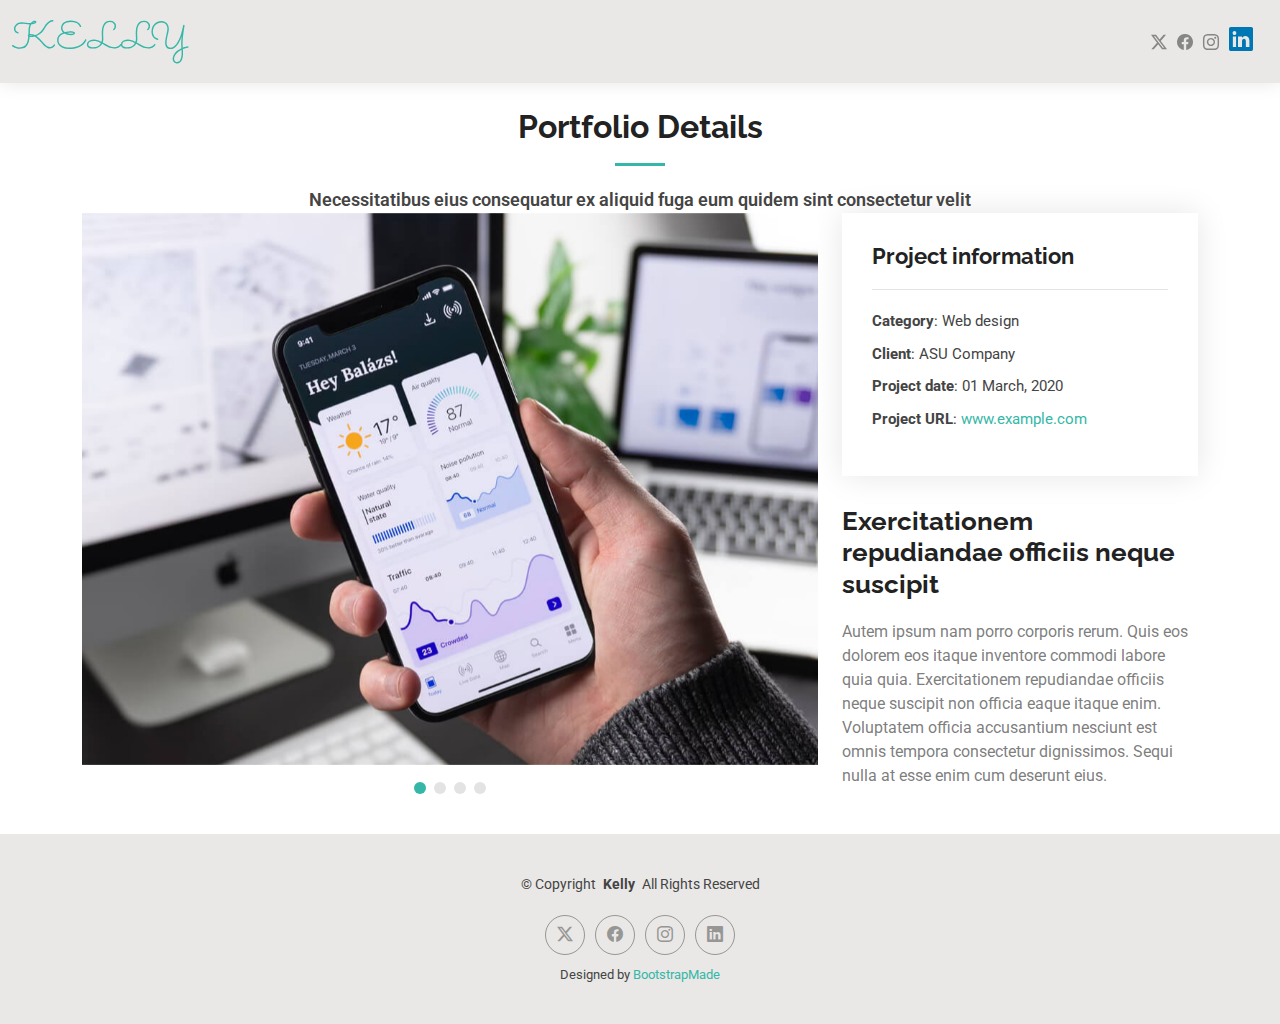
<file: portfolio-details.html>
<!DOCTYPE html>
<html lang="en">

<head>
  <meta charset="utf-8">
  <meta content="width=device-width, initial-scale=1.0" name="viewport">
  <title>Portfolio Details - Kelly Bootstrap Template</title>
  <meta name="description" content="">
  <meta name="keywords" content="">

  <!-- Favicons -->
  <link href="assets/img/favicon.png" rel="icon">
  <link href="assets/img/apple-touch-icon.png" rel="apple-touch-icon">

  <!-- Fonts -->
  <link href="https://fonts.googleapis.com" rel="preconnect">
  <link href="https://fonts.gstatic.com" rel="preconnect" crossorigin>
  <link href="https://fonts.googleapis.com/css2?family=Roboto:ital,wght@0,100;0,300;0,400;0,500;0,700;0,900;1,100;1,300;1,400;1,500;1,700;1,900&family=Poppins:ital,wght@0,100;0,200;0,300;0,400;0,500;0,600;0,700;0,800;0,900;1,100;1,200;1,300;1,400;1,500;1,600;1,700;1,800;1,900&family=Raleway:ital,wght@0,100;0,200;0,300;0,400;0,500;0,600;0,700;0,800;0,900;1,100;1,200;1,300;1,400;1,500;1,600;1,700;1,800;1,900&display=swap" rel="stylesheet">

  <!-- Vendor CSS Files -->
  <link href="assets/vendor/bootstrap/css/bootstrap.min.css" rel="stylesheet">
  <link href="assets/vendor/bootstrap-icons/bootstrap-icons.css" rel="stylesheet">
  <link href="assets/vendor/aos/aos.css" rel="stylesheet">
  <link href="assets/vendor/swiper/swiper-bundle.min.css" rel="stylesheet">
  <link href="assets/vendor/glightbox/css/glightbox.min.css" rel="stylesheet">

  <!-- Main CSS File -->
  <link href="assets/css/main.css" rel="stylesheet">

  <!-- =======================================================
  * Template Name: Kelly
  * Template URL: https://bootstrapmade.com/kelly-free-bootstrap-cv-resume-html-template/
  * Updated: Aug 07 2024 with Bootstrap v5.3.3
  * Author: BootstrapMade.com
  * License: https://bootstrapmade.com/license/
  ======================================================== -->
</head>

<body class="portfolio-details-page">

  <header id="header" class="header d-flex align-items-center light-background sticky-top">
    <div class="container-fluid position-relative d-flex align-items-center justify-content-between">

      <a href="index.html" class="logo d-flex align-items-center me-auto me-xl-0">
        <!-- Uncomment the line below if you also wish to use an image logo -->
        <!-- <img src="assets/img/logo.png" alt=""> -->
        <h1 class="sitename">Kelly</h1>
      </a>

      <nav id="navmenu" class="navmenu">
        <ul>
          <li><a href="index.html">Home</a></li>
          <li><a href="about.html">About</a></li>
          <li><a href="resume.html">Resume</a></li>
          <li><a href="services.html">Services</a></li>
          <li><a href="portfolio.html">Portfolio</a></li>
          <li class="dropdown"><a href="#"><span>Dropdown</span> <i class="bi bi-chevron-down toggle-dropdown"></i></a>
            <ul>
              <li><a href="#">Dropdown 1</a></li>
              <li class="dropdown"><a href="#"><span>Deep Dropdown</span> <i class="bi bi-chevron-down toggle-dropdown"></i></a>
                <ul>
                  <li><a href="#">Deep Dropdown 1</a></li>
                  <li><a href="#">Deep Dropdown 2</a></li>
                  <li><a href="#">Deep Dropdown 3</a></li>
                  <li><a href="#">Deep Dropdown 4</a></li>
                  <li><a href="#">Deep Dropdown 5</a></li>
                </ul>
              </li>
              <li><a href="#">Dropdown 2</a></li>
              <li><a href="#">Dropdown 3</a></li>
              <li><a href="#">Dropdown 4</a></li>
            </ul>
          </li>
          <li><a href="contact.html">Contact</a></li>
        </ul>
        <i class="mobile-nav-toggle d-xl-none bi bi-list"></i>
      </nav>

      <div class="header-social-links">
        <a href="#" class="twitter"><i class="bi bi-twitter-x"></i></a>
        <a href="#" class="facebook"><i class="bi bi-facebook"></i></a>
        <a href="#" class="instagram"><i class="bi bi-instagram"></i></a>
        <a href="#" class="linkedin"><i class="bi bi-linkedin"></i></a>
      </div>

    </div>
  </header>

  <main class="main">

    <!-- Portfolio Details Section -->
    <section id="portfolio-details" class="portfolio-details section">

      <!-- Section Title -->
      <div class="container section-title" data-aos="fade-up">
        <h2>Portfolio Details</h2>
        <p>Necessitatibus eius consequatur ex aliquid fuga eum quidem sint consectetur velit</p>
      </div><!-- End Section Title -->

      <div class="container" data-aos="fade-up" data-aos-delay="100">

        <div class="row gy-4">

          <div class="col-lg-8">
            <div class="portfolio-details-slider swiper init-swiper">

              <script type="application/json" class="swiper-config">
                {
                  "loop": true,
                  "speed": 600,
                  "autoplay": {
                    "delay": 5000
                  },
                  "slidesPerView": "auto",
                  "pagination": {
                    "el": ".swiper-pagination",
                    "type": "bullets",
                    "clickable": true
                  }
                }
              </script>

              <div class="swiper-wrapper align-items-center">

                <div class="swiper-slide">
                  <img src="assets/img/portfolio/app-1.jpg" alt="">
                </div>

                <div class="swiper-slide">
                  <img src="assets/img/portfolio/product-1.jpg" alt="">
                </div>

                <div class="swiper-slide">
                  <img src="assets/img/portfolio/branding-1.jpg" alt="">
                </div>

                <div class="swiper-slide">
                  <img src="assets/img/portfolio/books-1.jpg" alt="">
                </div>

              </div>
              <div class="swiper-pagination"></div>
            </div>
          </div>

          <div class="col-lg-4">
            <div class="portfolio-info" data-aos="fade-up" data-aos-delay="200">
              <h3>Project information</h3>
              <ul>
                <li><strong>Category</strong>: Web design</li>
                <li><strong>Client</strong>: ASU Company</li>
                <li><strong>Project date</strong>: 01 March, 2020</li>
                <li><strong>Project URL</strong>: <a href="#">www.example.com</a></li>
              </ul>
            </div>
            <div class="portfolio-description" data-aos="fade-up" data-aos-delay="300">
              <h2>Exercitationem repudiandae officiis neque suscipit</h2>
              <p>
                Autem ipsum nam porro corporis rerum. Quis eos dolorem eos itaque inventore commodi labore quia quia. Exercitationem repudiandae officiis neque suscipit non officia eaque itaque enim. Voluptatem officia accusantium nesciunt est omnis tempora consectetur dignissimos. Sequi nulla at esse enim cum deserunt eius.
              </p>
            </div>
          </div>

        </div>

      </div>

    </section><!-- /Portfolio Details Section -->

  </main>

  <footer id="footer" class="footer light-background">

    <div class="container">
      <div class="copyright text-center ">
        <p>© <span>Copyright</span> <strong class="px-1 sitename">Kelly</strong> <span>All Rights Reserved<br></span></p>
      </div>
      <div class="social-links d-flex justify-content-center">
        <a href=""><i class="bi bi-twitter-x"></i></a>
        <a href=""><i class="bi bi-facebook"></i></a>
        <a href=""><i class="bi bi-instagram"></i></a>
        <a href=""><i class="bi bi-linkedin"></i></a>
      </div>
      <div class="credits">
        <!-- All the links in the footer should remain intact. -->
        <!-- You can delete the links only if you've purchased the pro version. -->
        <!-- Licensing information: https://bootstrapmade.com/license/ -->
        <!-- Purchase the pro version with working PHP/AJAX contact form: [buy-url] -->
        Designed by <a href="https://bootstrapmade.com/">BootstrapMade</a>
      </div>
    </div>

  </footer>

  <!-- Scroll Top -->
  <a href="#" id="scroll-top" class="scroll-top d-flex align-items-center justify-content-center"><i class="bi bi-arrow-up-short"></i></a>

  <!-- Preloader -->
  <div id="preloader"></div>

  <!-- Vendor JS Files -->
  <script src="assets/vendor/bootstrap/js/bootstrap.bundle.min.js"></script>
  <script src="assets/vendor/php-email-form/validate.js"></script>
  <script src="assets/vendor/aos/aos.js"></script>
  <script src="assets/vendor/waypoints/noframework.waypoints.js"></script>
  <script src="assets/vendor/purecounter/purecounter_vanilla.js"></script>
  <script src="assets/vendor/swiper/swiper-bundle.min.js"></script>
  <script src="assets/vendor/glightbox/js/glightbox.min.js"></script>
  <script src="assets/vendor/imagesloaded/imagesloaded.pkgd.min.js"></script>
  <script src="assets/vendor/isotope-layout/isotope.pkgd.min.js"></script>

  <!-- Main JS File -->
  <script src="assets/js/main.js"></script>

</body>

</html>
</file>
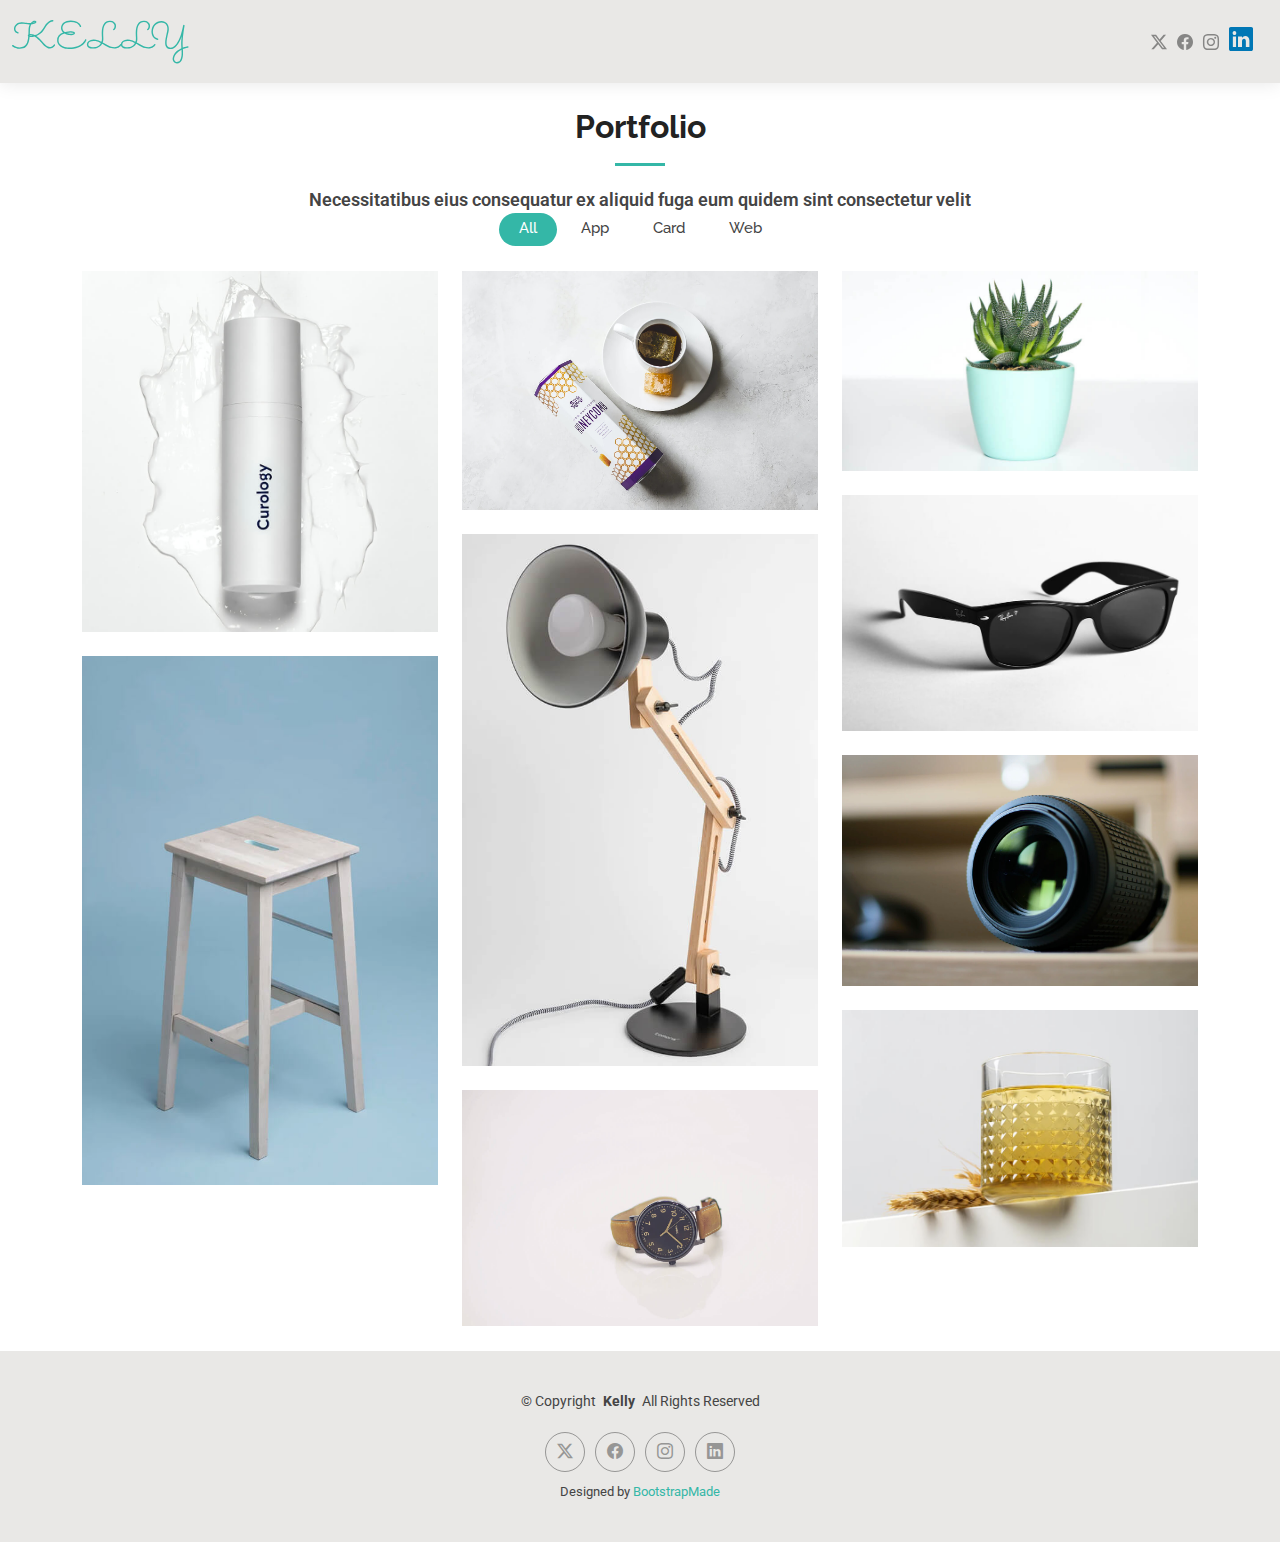
<file: portfolio.html>
<!DOCTYPE html>
<html lang="en">

<head>
  <meta charset="utf-8">
  <meta content="width=device-width, initial-scale=1.0" name="viewport">
  <title>Portfolio - Kelly Bootstrap Template</title>
  <meta name="description" content="">
  <meta name="keywords" content="">

  <!-- Favicons -->
  <link href="assets/img/favicon.png" rel="icon">
  <link href="assets/img/apple-touch-icon.png" rel="apple-touch-icon">

  <!-- Fonts -->
  <link href="https://fonts.googleapis.com" rel="preconnect">
  <link href="https://fonts.gstatic.com" rel="preconnect" crossorigin>
  <link href="https://fonts.googleapis.com/css2?family=Roboto:ital,wght@0,100;0,300;0,400;0,500;0,700;0,900;1,100;1,300;1,400;1,500;1,700;1,900&family=Poppins:ital,wght@0,100;0,200;0,300;0,400;0,500;0,600;0,700;0,800;0,900;1,100;1,200;1,300;1,400;1,500;1,600;1,700;1,800;1,900&family=Raleway:ital,wght@0,100;0,200;0,300;0,400;0,500;0,600;0,700;0,800;0,900;1,100;1,200;1,300;1,400;1,500;1,600;1,700;1,800;1,900&display=swap" rel="stylesheet">

  <!-- Vendor CSS Files -->
  <link href="assets/vendor/bootstrap/css/bootstrap.min.css" rel="stylesheet">
  <link href="assets/vendor/bootstrap-icons/bootstrap-icons.css" rel="stylesheet">
  <link href="assets/vendor/aos/aos.css" rel="stylesheet">
  <link href="assets/vendor/swiper/swiper-bundle.min.css" rel="stylesheet">
  <link href="assets/vendor/glightbox/css/glightbox.min.css" rel="stylesheet">

  <!-- Main CSS File -->
  <link href="assets/css/main.css" rel="stylesheet">

  <!-- =======================================================
  * Template Name: Kelly
  * Template URL: https://bootstrapmade.com/kelly-free-bootstrap-cv-resume-html-template/
  * Updated: Aug 07 2024 with Bootstrap v5.3.3
  * Author: BootstrapMade.com
  * License: https://bootstrapmade.com/license/
  ======================================================== -->
</head>

<body class="portfolio-page">

  <header id="header" class="header d-flex align-items-center light-background sticky-top">
    <div class="container-fluid position-relative d-flex align-items-center justify-content-between">

      <a href="index.html" class="logo d-flex align-items-center me-auto me-xl-0">
        <!-- Uncomment the line below if you also wish to use an image logo -->
        <!-- <img src="assets/img/logo.png" alt=""> -->
        <h1 class="sitename">Kelly</h1>
      </a>

      <nav id="navmenu" class="navmenu">
        <ul>
          <li><a href="index.html">Home</a></li>
          <li><a href="about.html">About</a></li>
          <li><a href="resume.html">Resume</a></li>
          <li><a href="services.html">Services</a></li>
          <li><a href="portfolio.html" class="active">Portfolio</a></li>
          <li class="dropdown"><a href="#"><span>Dropdown</span> <i class="bi bi-chevron-down toggle-dropdown"></i></a>
            <ul>
              <li><a href="#">Dropdown 1</a></li>
              <li class="dropdown"><a href="#"><span>Deep Dropdown</span> <i class="bi bi-chevron-down toggle-dropdown"></i></a>
                <ul>
                  <li><a href="#">Deep Dropdown 1</a></li>
                  <li><a href="#">Deep Dropdown 2</a></li>
                  <li><a href="#">Deep Dropdown 3</a></li>
                  <li><a href="#">Deep Dropdown 4</a></li>
                  <li><a href="#">Deep Dropdown 5</a></li>
                </ul>
              </li>
              <li><a href="#">Dropdown 2</a></li>
              <li><a href="#">Dropdown 3</a></li>
              <li><a href="#">Dropdown 4</a></li>
            </ul>
          </li>
          <li><a href="contact.html">Contact</a></li>
        </ul>
        <i class="mobile-nav-toggle d-xl-none bi bi-list"></i>
      </nav>

      <div class="header-social-links">
        <a href="#" class="twitter"><i class="bi bi-twitter-x"></i></a>
        <a href="#" class="facebook"><i class="bi bi-facebook"></i></a>
        <a href="#" class="instagram"><i class="bi bi-instagram"></i></a>
        <a href="#" class="linkedin"><i class="bi bi-linkedin"></i></a>
      </div>

    </div>
  </header>

  <main class="main">

    <!-- Portfolio Section -->
    <section id="portfolio" class="portfolio section">

      <!-- Section Title -->
      <div class="container section-title" data-aos="fade-up">
        <h2>Portfolio</h2>
        <p>Necessitatibus eius consequatur ex aliquid fuga eum quidem sint consectetur velit</p>
      </div><!-- End Section Title -->

      <div class="container">

        <div class="isotope-layout" data-default-filter="*" data-layout="masonry" data-sort="original-order">

          <ul class="portfolio-filters isotope-filters" data-aos="fade-up" data-aos-delay="100">
            <li data-filter="*" class="filter-active">All</li>
            <li data-filter=".filter-app">App</li>
            <li data-filter=".filter-product">Card</li>
            <li data-filter=".filter-branding">Web</li>
          </ul><!-- End Portfolio Filters -->

          <div class="row gy-4 isotope-container" data-aos="fade-up" data-aos-delay="200">

            <div class="col-lg-4 col-md-6 portfolio-item isotope-item filter-app">
              <img src="assets/img/masonry-portfolio/masonry-portfolio-1.jpg" class="img-fluid" alt="">
              <div class="portfolio-info">
                <h4>App 1</h4>
                <p>Lorem ipsum, dolor sit</p>
                <a href="assets/img/masonry-portfolio/masonry-portfolio-1.jpg" title="App 1" data-gallery="portfolio-gallery-app" class="glightbox preview-link"><i class="bi bi-zoom-in"></i></a>
                <a href="portfolio-details.html" title="More Details" class="details-link"><i class="bi bi-link-45deg"></i></a>
              </div>
            </div><!-- End Portfolio Item -->

            <div class="col-lg-4 col-md-6 portfolio-item isotope-item filter-product">
              <img src="assets/img/masonry-portfolio/masonry-portfolio-2.jpg" class="img-fluid" alt="">
              <div class="portfolio-info">
                <h4>Product 1</h4>
                <p>Lorem ipsum, dolor sit</p>
                <a href="assets/img/masonry-portfolio/masonry-portfolio-2.jpg" title="Product 1" data-gallery="portfolio-gallery-product" class="glightbox preview-link"><i class="bi bi-zoom-in"></i></a>
                <a href="portfolio-details.html" title="More Details" class="details-link"><i class="bi bi-link-45deg"></i></a>
              </div>
            </div><!-- End Portfolio Item -->

            <div class="col-lg-4 col-md-6 portfolio-item isotope-item filter-branding">
              <img src="assets/img/masonry-portfolio/masonry-portfolio-3.jpg" class="img-fluid" alt="">
              <div class="portfolio-info">
                <h4>Branding 1</h4>
                <p>Lorem ipsum, dolor sit</p>
                <a href="assets/img/masonry-portfolio/masonry-portfolio-3.jpg" title="Branding 1" data-gallery="portfolio-gallery-branding" class="glightbox preview-link"><i class="bi bi-zoom-in"></i></a>
                <a href="portfolio-details.html" title="More Details" class="details-link"><i class="bi bi-link-45deg"></i></a>
              </div>
            </div><!-- End Portfolio Item -->

            <div class="col-lg-4 col-md-6 portfolio-item isotope-item filter-app">
              <img src="assets/img/masonry-portfolio/masonry-portfolio-4.jpg" class="img-fluid" alt="">
              <div class="portfolio-info">
                <h4>App 2</h4>
                <p>Lorem ipsum, dolor sit</p>
                <a href="assets/img/masonry-portfolio/masonry-portfolio-4.jpg" title="App 2" data-gallery="portfolio-gallery-app" class="glightbox preview-link"><i class="bi bi-zoom-in"></i></a>
                <a href="portfolio-details.html" title="More Details" class="details-link"><i class="bi bi-link-45deg"></i></a>
              </div>
            </div><!-- End Portfolio Item -->

            <div class="col-lg-4 col-md-6 portfolio-item isotope-item filter-product">
              <img src="assets/img/masonry-portfolio/masonry-portfolio-5.jpg" class="img-fluid" alt="">
              <div class="portfolio-info">
                <h4>Product 2</h4>
                <p>Lorem ipsum, dolor sit</p>
                <a href="assets/img/masonry-portfolio/masonry-portfolio-5.jpg" title="Product 2" data-gallery="portfolio-gallery-product" class="glightbox preview-link"><i class="bi bi-zoom-in"></i></a>
                <a href="portfolio-details.html" title="More Details" class="details-link"><i class="bi bi-link-45deg"></i></a>
              </div>
            </div><!-- End Portfolio Item -->

            <div class="col-lg-4 col-md-6 portfolio-item isotope-item filter-branding">
              <img src="assets/img/masonry-portfolio/masonry-portfolio-6.jpg" class="img-fluid" alt="">
              <div class="portfolio-info">
                <h4>Branding 2</h4>
                <p>Lorem ipsum, dolor sit</p>
                <a href="assets/img/masonry-portfolio/masonry-portfolio-6.jpg" title="Branding 2" data-gallery="portfolio-gallery-branding" class="glightbox preview-link"><i class="bi bi-zoom-in"></i></a>
                <a href="portfolio-details.html" title="More Details" class="details-link"><i class="bi bi-link-45deg"></i></a>
              </div>
            </div><!-- End Portfolio Item -->

            <div class="col-lg-4 col-md-6 portfolio-item isotope-item filter-app">
              <img src="assets/img/masonry-portfolio/masonry-portfolio-7.jpg" class="img-fluid" alt="">
              <div class="portfolio-info">
                <h4>App 3</h4>
                <p>Lorem ipsum, dolor sit</p>
                <a href="assets/img/masonry-portfolio/masonry-portfolio-7.jpg" title="App 3" data-gallery="portfolio-gallery-app" class="glightbox preview-link"><i class="bi bi-zoom-in"></i></a>
                <a href="portfolio-details.html" title="More Details" class="details-link"><i class="bi bi-link-45deg"></i></a>
              </div>
            </div><!-- End Portfolio Item -->

            <div class="col-lg-4 col-md-6 portfolio-item isotope-item filter-product">
              <img src="assets/img/masonry-portfolio/masonry-portfolio-8.jpg" class="img-fluid" alt="">
              <div class="portfolio-info">
                <h4>Product 3</h4>
                <p>Lorem ipsum, dolor sit</p>
                <a href="assets/img/masonry-portfolio/masonry-portfolio-8.jpg" title="Product 3" data-gallery="portfolio-gallery-product" class="glightbox preview-link"><i class="bi bi-zoom-in"></i></a>
                <a href="portfolio-details.html" title="More Details" class="details-link"><i class="bi bi-link-45deg"></i></a>
              </div>
            </div><!-- End Portfolio Item -->

            <div class="col-lg-4 col-md-6 portfolio-item isotope-item filter-branding">
              <img src="assets/img/masonry-portfolio/masonry-portfolio-9.jpg" class="img-fluid" alt="">
              <div class="portfolio-info">
                <h4>Branding 3</h4>
                <p>Lorem ipsum, dolor sit</p>
                <a href="assets/img/masonry-portfolio/masonry-portfolio-9.jpg" title="Branding 2" data-gallery="portfolio-gallery-branding" class="glightbox preview-link"><i class="bi bi-zoom-in"></i></a>
                <a href="portfolio-details.html" title="More Details" class="details-link"><i class="bi bi-link-45deg"></i></a>
              </div>
            </div><!-- End Portfolio Item -->

          </div><!-- End Portfolio Container -->

        </div>

      </div>

    </section><!-- /Portfolio Section -->

  </main>

  <footer id="footer" class="footer light-background">

    <div class="container">
      <div class="copyright text-center ">
        <p>© <span>Copyright</span> <strong class="px-1 sitename">Kelly</strong> <span>All Rights Reserved<br></span></p>
      </div>
      <div class="social-links d-flex justify-content-center">
        <a href=""><i class="bi bi-twitter-x"></i></a>
        <a href=""><i class="bi bi-facebook"></i></a>
        <a href=""><i class="bi bi-instagram"></i></a>
        <a href=""><i class="bi bi-linkedin"></i></a>
      </div>
      <div class="credits">
        <!-- All the links in the footer should remain intact. -->
        <!-- You can delete the links only if you've purchased the pro version. -->
        <!-- Licensing information: https://bootstrapmade.com/license/ -->
        <!-- Purchase the pro version with working PHP/AJAX contact form: [buy-url] -->
        Designed by <a href="https://bootstrapmade.com/">BootstrapMade</a>
      </div>
    </div>

  </footer>

  <!-- Scroll Top -->
  <a href="#" id="scroll-top" class="scroll-top d-flex align-items-center justify-content-center"><i class="bi bi-arrow-up-short"></i></a>

  <!-- Preloader -->
  <div id="preloader"></div>

  <!-- Vendor JS Files -->
  <script src="assets/vendor/bootstrap/js/bootstrap.bundle.min.js"></script>
  <script src="assets/vendor/php-email-form/validate.js"></script>
  <script src="assets/vendor/aos/aos.js"></script>
  <script src="assets/vendor/waypoints/noframework.waypoints.js"></script>
  <script src="assets/vendor/purecounter/purecounter_vanilla.js"></script>
  <script src="assets/vendor/swiper/swiper-bundle.min.js"></script>
  <script src="assets/vendor/glightbox/js/glightbox.min.js"></script>
  <script src="assets/vendor/imagesloaded/imagesloaded.pkgd.min.js"></script>
  <script src="assets/vendor/isotope-layout/isotope.pkgd.min.js"></script>

  <!-- Main JS File -->
  <script src="assets/js/main.js"></script>

</body>

</html>
</file>
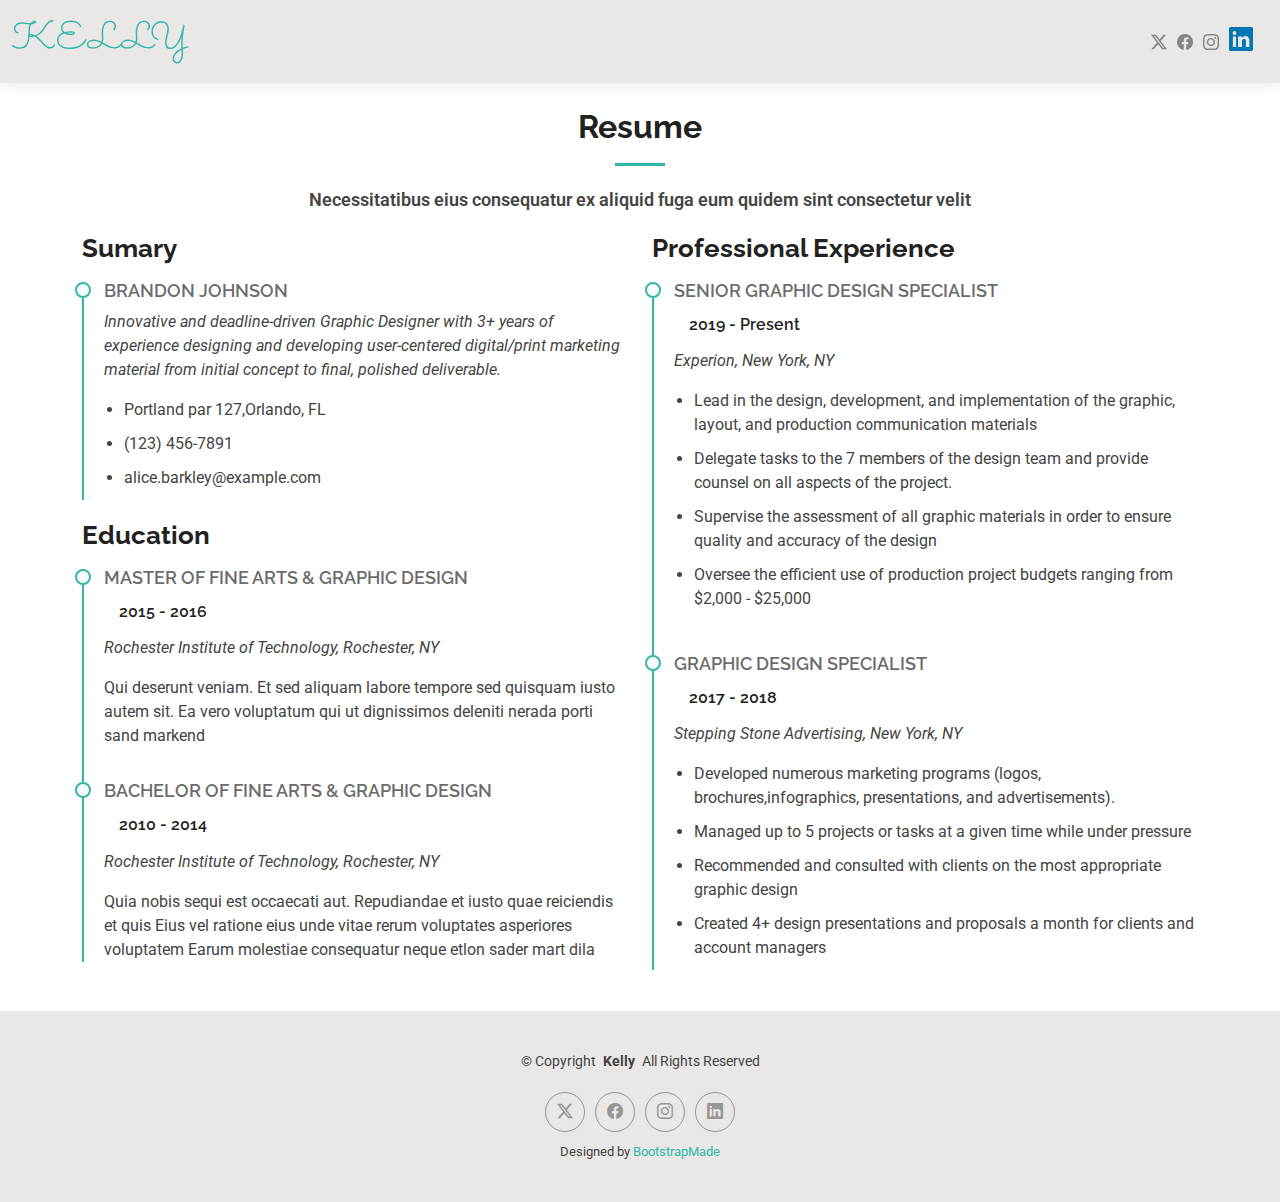
<file: resume.html>
<!DOCTYPE html>
<html lang="en">

<head>
  <meta charset="utf-8">
  <meta content="width=device-width, initial-scale=1.0" name="viewport">
  <title>Resume - Kelly Bootstrap Template</title>
  <meta name="description" content="">
  <meta name="keywords" content="">

  <!-- Favicons -->
  <link href="assets/img/favicon.png" rel="icon">
  <link href="assets/img/apple-touch-icon.png" rel="apple-touch-icon">

  <!-- Fonts -->
  <link href="https://fonts.googleapis.com" rel="preconnect">
  <link href="https://fonts.gstatic.com" rel="preconnect" crossorigin>
  <link href="https://fonts.googleapis.com/css2?family=Roboto:ital,wght@0,100;0,300;0,400;0,500;0,700;0,900;1,100;1,300;1,400;1,500;1,700;1,900&family=Poppins:ital,wght@0,100;0,200;0,300;0,400;0,500;0,600;0,700;0,800;0,900;1,100;1,200;1,300;1,400;1,500;1,600;1,700;1,800;1,900&family=Raleway:ital,wght@0,100;0,200;0,300;0,400;0,500;0,600;0,700;0,800;0,900;1,100;1,200;1,300;1,400;1,500;1,600;1,700;1,800;1,900&display=swap" rel="stylesheet">

  <!-- Vendor CSS Files -->
  <link href="assets/vendor/bootstrap/css/bootstrap.min.css" rel="stylesheet">
  <link href="assets/vendor/bootstrap-icons/bootstrap-icons.css" rel="stylesheet">
  <link href="assets/vendor/aos/aos.css" rel="stylesheet">
  <link href="assets/vendor/swiper/swiper-bundle.min.css" rel="stylesheet">
  <link href="assets/vendor/glightbox/css/glightbox.min.css" rel="stylesheet">

  <!-- Main CSS File -->
  <link href="assets/css/main.css" rel="stylesheet">

  <!-- =======================================================
  * Template Name: Kelly
  * Template URL: https://bootstrapmade.com/kelly-free-bootstrap-cv-resume-html-template/
  * Updated: Aug 07 2024 with Bootstrap v5.3.3
  * Author: BootstrapMade.com
  * License: https://bootstrapmade.com/license/
  ======================================================== -->
</head>

<body class="resume-page">

  <header id="header" class="header d-flex align-items-center light-background sticky-top">
    <div class="container-fluid position-relative d-flex align-items-center justify-content-between">

      <a href="index.html" class="logo d-flex align-items-center me-auto me-xl-0">
        <!-- Uncomment the line below if you also wish to use an image logo -->
        <!-- <img src="assets/img/logo.png" alt=""> -->
        <h1 class="sitename">Kelly</h1>
      </a>

      <nav id="navmenu" class="navmenu">
        <ul>
          <li><a href="index.html">Home</a></li>
          <li><a href="about.html">About</a></li>
          <li><a href="resume.html" class="active">Resume</a></li>
          <li><a href="services.html">Services</a></li>
          <li><a href="portfolio.html">Portfolio</a></li>
          <li class="dropdown"><a href="#"><span>Dropdown</span> <i class="bi bi-chevron-down toggle-dropdown"></i></a>
            <ul>
              <li><a href="#">Dropdown 1</a></li>
              <li class="dropdown"><a href="#"><span>Deep Dropdown</span> <i class="bi bi-chevron-down toggle-dropdown"></i></a>
                <ul>
                  <li><a href="#">Deep Dropdown 1</a></li>
                  <li><a href="#">Deep Dropdown 2</a></li>
                  <li><a href="#">Deep Dropdown 3</a></li>
                  <li><a href="#">Deep Dropdown 4</a></li>
                  <li><a href="#">Deep Dropdown 5</a></li>
                </ul>
              </li>
              <li><a href="#">Dropdown 2</a></li>
              <li><a href="#">Dropdown 3</a></li>
              <li><a href="#">Dropdown 4</a></li>
            </ul>
          </li>
          <li><a href="contact.html">Contact</a></li>
        </ul>
        <i class="mobile-nav-toggle d-xl-none bi bi-list"></i>
      </nav>

      <div class="header-social-links">
        <a href="#" class="twitter"><i class="bi bi-twitter-x"></i></a>
        <a href="#" class="facebook"><i class="bi bi-facebook"></i></a>
        <a href="#" class="instagram"><i class="bi bi-instagram"></i></a>
        <a href="#" class="linkedin"><i class="bi bi-linkedin"></i></a>
      </div>

    </div>
  </header>

  <main class="main">

    <!-- Resume Section -->
    <section id="resume" class="resume section">

      <!-- Section Title -->
      <div class="container section-title" data-aos="fade-up">
        <h2>Resume</h2>
        <p>Necessitatibus eius consequatur ex aliquid fuga eum quidem sint consectetur velit</p>
      </div><!-- End Section Title -->

      <div class="container">

        <div class="row">

          <div class="col-lg-6" data-aos="fade-up" data-aos-delay="100">
            <h3 class="resume-title">Sumary</h3>

            <div class="resume-item pb-0">
              <h4>Brandon Johnson</h4>
              <p><em>Innovative and deadline-driven Graphic Designer with 3+ years of experience designing and developing user-centered digital/print marketing material from initial concept to final, polished deliverable.</em></p>
              <ul>
                <li>Portland par 127,Orlando, FL</li>
                <li>(123) 456-7891</li>
                <li>alice.barkley@example.com</li>
              </ul>
            </div><!-- Edn Resume Item -->

            <h3 class="resume-title">Education</h3>
            <div class="resume-item">
              <h4>Master of Fine Arts &amp; Graphic Design</h4>
              <h5>2015 - 2016</h5>
              <p><em>Rochester Institute of Technology, Rochester, NY</em></p>
              <p>Qui deserunt veniam. Et sed aliquam labore tempore sed quisquam iusto autem sit. Ea vero voluptatum qui ut dignissimos deleniti nerada porti sand markend</p>
            </div><!-- Edn Resume Item -->

            <div class="resume-item">
              <h4>Bachelor of Fine Arts &amp; Graphic Design</h4>
              <h5>2010 - 2014</h5>
              <p><em>Rochester Institute of Technology, Rochester, NY</em></p>
              <p>Quia nobis sequi est occaecati aut. Repudiandae et iusto quae reiciendis et quis Eius vel ratione eius unde vitae rerum voluptates asperiores voluptatem Earum molestiae consequatur neque etlon sader mart dila</p>
            </div><!-- Edn Resume Item -->

          </div>

          <div class="col-lg-6" data-aos="fade-up" data-aos-delay="200">
            <h3 class="resume-title">Professional Experience</h3>
            <div class="resume-item">
              <h4>Senior graphic design specialist</h4>
              <h5>2019 - Present</h5>
              <p><em>Experion, New York, NY </em></p>
              <ul>
                <li>Lead in the design, development, and implementation of the graphic, layout, and production communication materials</li>
                <li>Delegate tasks to the 7 members of the design team and provide counsel on all aspects of the project. </li>
                <li>Supervise the assessment of all graphic materials in order to ensure quality and accuracy of the design</li>
                <li>Oversee the efficient use of production project budgets ranging from $2,000 - $25,000</li>
              </ul>
            </div><!-- Edn Resume Item -->

            <div class="resume-item">
              <h4>Graphic design specialist</h4>
              <h5>2017 - 2018</h5>
              <p><em>Stepping Stone Advertising, New York, NY</em></p>
              <ul>
                <li>Developed numerous marketing programs (logos, brochures,infographics, presentations, and advertisements).</li>
                <li>Managed up to 5 projects or tasks at a given time while under pressure</li>
                <li>Recommended and consulted with clients on the most appropriate graphic design</li>
                <li>Created 4+ design presentations and proposals a month for clients and account managers</li>
              </ul>
            </div><!-- Edn Resume Item -->

          </div>

        </div>

      </div>

    </section><!-- /Resume Section -->

  </main>

  <footer id="footer" class="footer light-background">

    <div class="container">
      <div class="copyright text-center ">
        <p>© <span>Copyright</span> <strong class="px-1 sitename">Kelly</strong> <span>All Rights Reserved<br></span></p>
      </div>
      <div class="social-links d-flex justify-content-center">
        <a href=""><i class="bi bi-twitter-x"></i></a>
        <a href=""><i class="bi bi-facebook"></i></a>
        <a href=""><i class="bi bi-instagram"></i></a>
        <a href=""><i class="bi bi-linkedin"></i></a>
      </div>
      <div class="credits">
        <!-- All the links in the footer should remain intact. -->
        <!-- You can delete the links only if you've purchased the pro version. -->
        <!-- Licensing information: https://bootstrapmade.com/license/ -->
        <!-- Purchase the pro version with working PHP/AJAX contact form: [buy-url] -->
        Designed by <a href="https://bootstrapmade.com/">BootstrapMade</a>
      </div>
    </div>

  </footer>

  <!-- Scroll Top -->
  <a href="#" id="scroll-top" class="scroll-top d-flex align-items-center justify-content-center"><i class="bi bi-arrow-up-short"></i></a>

  <!-- Preloader -->
  <div id="preloader"></div>

  <!-- Vendor JS Files -->
  <script src="assets/vendor/bootstrap/js/bootstrap.bundle.min.js"></script>
  <script src="assets/vendor/php-email-form/validate.js"></script>
  <script src="assets/vendor/aos/aos.js"></script>
  <script src="assets/vendor/waypoints/noframework.waypoints.js"></script>
  <script src="assets/vendor/purecounter/purecounter_vanilla.js"></script>
  <script src="assets/vendor/swiper/swiper-bundle.min.js"></script>
  <script src="assets/vendor/glightbox/js/glightbox.min.js"></script>
  <script src="assets/vendor/imagesloaded/imagesloaded.pkgd.min.js"></script>
  <script src="assets/vendor/isotope-layout/isotope.pkgd.min.js"></script>

  <!-- Main JS File -->
  <script src="assets/js/main.js"></script>

</body>

</html>
</file>
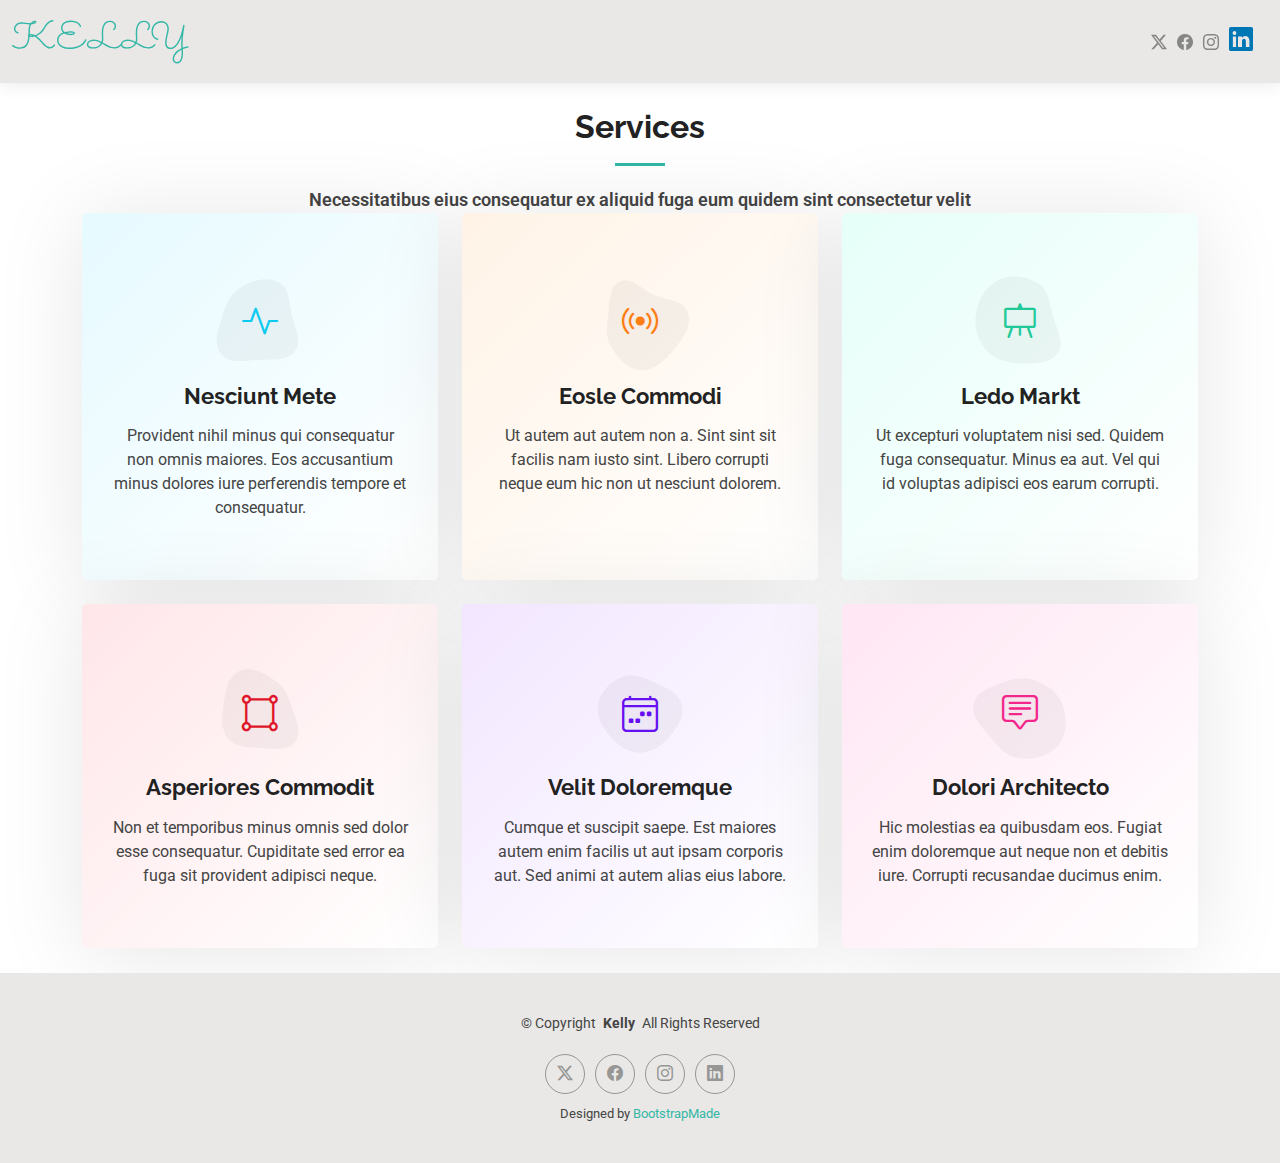
<file: services.html>
<!DOCTYPE html>
<html lang="en">

<head>
  <meta charset="utf-8">
  <meta content="width=device-width, initial-scale=1.0" name="viewport">
  <title>Services - Kelly Bootstrap Template</title>
  <meta name="description" content="">
  <meta name="keywords" content="">

  <!-- Favicons -->
  <link href="assets/img/favicon.png" rel="icon">
  <link href="assets/img/apple-touch-icon.png" rel="apple-touch-icon">

  <!-- Fonts -->
  <link href="https://fonts.googleapis.com" rel="preconnect">
  <link href="https://fonts.gstatic.com" rel="preconnect" crossorigin>
  <link href="https://fonts.googleapis.com/css2?family=Roboto:ital,wght@0,100;0,300;0,400;0,500;0,700;0,900;1,100;1,300;1,400;1,500;1,700;1,900&family=Poppins:ital,wght@0,100;0,200;0,300;0,400;0,500;0,600;0,700;0,800;0,900;1,100;1,200;1,300;1,400;1,500;1,600;1,700;1,800;1,900&family=Raleway:ital,wght@0,100;0,200;0,300;0,400;0,500;0,600;0,700;0,800;0,900;1,100;1,200;1,300;1,400;1,500;1,600;1,700;1,800;1,900&display=swap" rel="stylesheet">

  <!-- Vendor CSS Files -->
  <link href="assets/vendor/bootstrap/css/bootstrap.min.css" rel="stylesheet">
  <link href="assets/vendor/bootstrap-icons/bootstrap-icons.css" rel="stylesheet">
  <link href="assets/vendor/aos/aos.css" rel="stylesheet">
  <link href="assets/vendor/swiper/swiper-bundle.min.css" rel="stylesheet">
  <link href="assets/vendor/glightbox/css/glightbox.min.css" rel="stylesheet">

  <!-- Main CSS File -->
  <link href="assets/css/main.css" rel="stylesheet">

  <!-- =======================================================
  * Template Name: Kelly
  * Template URL: https://bootstrapmade.com/kelly-free-bootstrap-cv-resume-html-template/
  * Updated: Aug 07 2024 with Bootstrap v5.3.3
  * Author: BootstrapMade.com
  * License: https://bootstrapmade.com/license/
  ======================================================== -->
</head>

<body class="services-page">

  <header id="header" class="header d-flex align-items-center light-background sticky-top">
    <div class="container-fluid position-relative d-flex align-items-center justify-content-between">

      <a href="index.html" class="logo d-flex align-items-center me-auto me-xl-0">
        <!-- Uncomment the line below if you also wish to use an image logo -->
        <!-- <img src="assets/img/logo.png" alt=""> -->
        <h1 class="sitename">Kelly</h1>
      </a>

      <nav id="navmenu" class="navmenu">
        <ul>
          <li><a href="index.html">Home</a></li>
          <li><a href="about.html">About</a></li>
          <li><a href="resume.html">Resume</a></li>
          <li><a href="services.html" class="active">Services</a></li>
          <li><a href="portfolio.html">Portfolio</a></li>
          <li class="dropdown"><a href="#"><span>Dropdown</span> <i class="bi bi-chevron-down toggle-dropdown"></i></a>
            <ul>
              <li><a href="#">Dropdown 1</a></li>
              <li class="dropdown"><a href="#"><span>Deep Dropdown</span> <i class="bi bi-chevron-down toggle-dropdown"></i></a>
                <ul>
                  <li><a href="#">Deep Dropdown 1</a></li>
                  <li><a href="#">Deep Dropdown 2</a></li>
                  <li><a href="#">Deep Dropdown 3</a></li>
                  <li><a href="#">Deep Dropdown 4</a></li>
                  <li><a href="#">Deep Dropdown 5</a></li>
                </ul>
              </li>
              <li><a href="#">Dropdown 2</a></li>
              <li><a href="#">Dropdown 3</a></li>
              <li><a href="#">Dropdown 4</a></li>
            </ul>
          </li>
          <li><a href="contact.html">Contact</a></li>
        </ul>
        <i class="mobile-nav-toggle d-xl-none bi bi-list"></i>
      </nav>

      <div class="header-social-links">
        <a href="#" class="twitter"><i class="bi bi-twitter-x"></i></a>
        <a href="#" class="facebook"><i class="bi bi-facebook"></i></a>
        <a href="#" class="instagram"><i class="bi bi-instagram"></i></a>
        <a href="#" class="linkedin"><i class="bi bi-linkedin"></i></a>
      </div>

    </div>
  </header>

  <main class="main">

    <!-- Services Section -->
    <section id="services" class="services section">

      <!-- Section Title -->
      <div class="container section-title" data-aos="fade-up">
        <h2>Services</h2>
        <p>Necessitatibus eius consequatur ex aliquid fuga eum quidem sint consectetur velit</p>
      </div><!-- End Section Title -->

      <div class="container">

        <div class="row gy-4">

          <div class="col-lg-4 col-md-6" data-aos="fade-up" data-aos-delay="100">
            <div class="service-item item-cyan position-relative">
              <div class="icon">
                <svg width="100" height="100" viewBox="0 0 600 600" xmlns="http://www.w3.org/2000/svg">
                  <path stroke="none" stroke-width="0" fill="#f5f5f5" d="M300,521.0016835830174C376.1290562159157,517.8887921683347,466.0731472004068,529.7835943286574,510.70327084640275,468.03025145048787C554.3714126377745,407.6079735673963,508.03601936045806,328.9844924480964,491.2728898941984,256.3432110539036C474.5976632858925,184.082847569629,479.9380746630129,96.60480741107993,416.23090153303,58.64404602377083C348.86323505073057,18.502131276798302,261.93793281208167,40.57373210992963,193.5410806939664,78.93577620505333C130.42746243093433,114.334589627462,98.30271207620316,179.96522072025542,76.75703585869454,249.04625023123273C51.97151888228291,328.5150500222984,13.704378332031375,421.85034740162234,66.52175969318436,486.19268352777647C119.04800174914682,550.1803526380478,217.28368757567262,524.383925680826,300,521.0016835830174"></path>
                </svg>
                <i class="bi bi-activity"></i>
              </div>
              <a href="#" class="stretched-link">
                <h3>Nesciunt Mete</h3>
              </a>
              <p>Provident nihil minus qui consequatur non omnis maiores. Eos accusantium minus dolores iure perferendis tempore et consequatur.</p>
            </div>
          </div><!-- End Service Item -->

          <div class="col-lg-4 col-md-6" data-aos="fade-up" data-aos-delay="200">
            <div class="service-item item-orange position-relative">
              <div class="icon">
                <svg width="100" height="100" viewBox="0 0 600 600" xmlns="http://www.w3.org/2000/svg">
                  <path stroke="none" stroke-width="0" fill="#f5f5f5" d="M300,582.0697525312426C382.5290701553225,586.8405444964366,449.9789794690241,525.3245884688669,502.5850820975895,461.55621195738473C556.606425686781,396.0723002908107,615.8543463187945,314.28637112970534,586.6730223649479,234.56875336149918C558.9533121215079,158.8439757836574,454.9685369536778,164.00468322053177,381.49747125262974,130.76875717737553C312.15926192815925,99.40240125094834,248.97055460311594,18.661163978235184,179.8680185752513,50.54337015887873C110.5421016452524,82.52863877960104,119.82277516462835,180.83849132639028,109.12597500060166,256.43424936330496C100.08760227029461,320.3096726198365,92.17705696193138,384.0621239912766,124.79988738764834,439.7174275375508C164.83382741302287,508.01625554203684,220.96474134820875,577.5009287672846,300,582.0697525312426"></path>
                </svg>
                <i class="bi bi-broadcast"></i>
              </div>
              <a href="#" class="stretched-link">
                <h3>Eosle Commodi</h3>
              </a>
              <p>Ut autem aut autem non a. Sint sint sit facilis nam iusto sint. Libero corrupti neque eum hic non ut nesciunt dolorem.</p>
            </div>
          </div><!-- End Service Item -->

          <div class="col-lg-4 col-md-6" data-aos="fade-up" data-aos-delay="300">
            <div class="service-item item-teal position-relative">
              <div class="icon">
                <svg width="100" height="100" viewBox="0 0 600 600" xmlns="http://www.w3.org/2000/svg">
                  <path stroke="none" stroke-width="0" fill="#f5f5f5" d="M300,541.5067337569781C382.14930387511276,545.0595476570109,479.8736841581634,548.3450877840088,526.4010558755058,480.5488172755941C571.5218469581645,414.80211281144784,517.5187510058486,332.0715597781072,496.52539010469104,255.14436215662573C477.37192572678356,184.95920475031193,473.57363656557914,105.61284051026155,413.0603344069578,65.22779650032875C343.27470386102294,18.654635553484475,251.2091493199835,5.337323636656869,175.0934190732945,40.62881213300186C97.87086631185822,76.43348514350839,51.98124368387456,156.15599469081315,36.44837278890362,239.84606092416172C21.716077023791087,319.22268207091537,43.775223500013084,401.1760424656574,96.891909868211,461.97329694683043C147.22146801428983,519.5804099606455,223.5754009179313,538.201503339737,300,541.5067337569781"></path>
                </svg>
                <i class="bi bi-easel"></i>
              </div>
              <a href="#" class="stretched-link">
                <h3>Ledo Markt</h3>
              </a>
              <p>Ut excepturi voluptatem nisi sed. Quidem fuga consequatur. Minus ea aut. Vel qui id voluptas adipisci eos earum corrupti.</p>
            </div>
          </div><!-- End Service Item -->

          <div class="col-lg-4 col-md-6" data-aos="fade-up" data-aos-delay="400">
            <div class="service-item item-red position-relative">
              <div class="icon">
                <svg width="100" height="100" viewBox="0 0 600 600" xmlns="http://www.w3.org/2000/svg">
                  <path stroke="none" stroke-width="0" fill="#f5f5f5" d="M300,503.46388370962813C374.79870501325706,506.71871716319447,464.8034551963731,527.1746412648533,510.4981551193396,467.86667711651364C555.9287308511215,408.9015244558933,512.6030010748507,327.5744911775523,490.211057578863,256.5855673507754C471.097692560561,195.9906835881958,447.69079081568157,138.11976852964426,395.19560036434837,102.3242989838813C329.3053358748298,57.3949838291264,248.02791733380457,8.279543830951368,175.87071277845988,42.242879143198664C103.41431057327972,76.34704239035025,93.79494320519305,170.9812938413882,81.28167332365135,250.07896920659033C70.17666984294237,320.27484674793965,64.84698225790005,396.69656628748305,111.28512138212992,450.4950937839243C156.20124167950087,502.5303643271138,231.32542653798444,500.4755392045468,300,503.46388370962813"></path>
                </svg>
                <i class="bi bi-bounding-box-circles"></i>
              </div>
              <a href="#" class="stretched-link">
                <h3>Asperiores Commodit</h3>
              </a>
              <p>Non et temporibus minus omnis sed dolor esse consequatur. Cupiditate sed error ea fuga sit provident adipisci neque.</p>
              <a href="#" class="stretched-link"></a>
            </div>
          </div><!-- End Service Item -->

          <div class="col-lg-4 col-md-6" data-aos="fade-up" data-aos-delay="500">
            <div class="service-item item-indigo position-relative">
              <div class="icon">
                <svg width="100" height="100" viewBox="0 0 600 600" xmlns="http://www.w3.org/2000/svg">
                  <path stroke="none" stroke-width="0" fill="#f5f5f5" d="M300,532.3542879108572C369.38199826031484,532.3153073249985,429.10787420159085,491.63046689027357,474.5244479745417,439.17860296908856C522.8885846962883,383.3225815378663,569.1668002868075,314.3205725914397,550.7432151929288,242.7694973846089C532.6665558377875,172.5657663291529,456.2379748765914,142.6223662098291,390.3689995646985,112.34683881706744C326.66090330228417,83.06452184765237,258.84405631176094,53.51806209861945,193.32584062364296,78.48882559362697C121.61183558270385,105.82097193414197,62.805066853699245,167.19869350419734,48.57481801355237,242.6138429142374C34.843463184063346,315.3850353017275,76.69343916112496,383.4422959591041,125.22947124332185,439.3748458443577C170.7312796277747,491.8107796887764,230.57421082200815,532.3932930995766,300,532.3542879108572"></path>
                </svg>
                <i class="bi bi-calendar4-week icon"></i>
              </div>
              <a href="#" class="stretched-link">
                <h3>Velit Doloremque</h3>
              </a>
              <p>Cumque et suscipit saepe. Est maiores autem enim facilis ut aut ipsam corporis aut. Sed animi at autem alias eius labore.</p>
              <a href="#" class="stretched-link"></a>
            </div>
          </div><!-- End Service Item -->

          <div class="col-lg-4 col-md-6" data-aos="fade-up" data-aos-delay="600">
            <div class="service-item item-pink position-relative">
              <div class="icon">
                <svg width="100" height="100" viewBox="0 0 600 600" xmlns="http://www.w3.org/2000/svg">
                  <path stroke="none" stroke-width="0" fill="#f5f5f5" d="M300,566.797414625762C385.7384707136149,576.1784315230908,478.7894351017131,552.8928747891023,531.9192734346935,484.94944893311C584.6109503024035,417.5663521118492,582.489472248146,322.67544863468447,553.9536738515405,242.03673114598146C529.1557734026468,171.96086150256528,465.24506316201064,127.66468636344209,395.9583748389544,100.7403814666027C334.2173773831606,76.7482773500951,269.4350130405921,84.62216499799875,207.1952322260088,107.2889140133804C132.92018162631612,134.33871894543012,41.79353780512637,160.00259165414826,22.644507872594943,236.69541883565114C3.319112789854554,314.0945973066697,72.72355303640163,379.243833228382,124.04198916343866,440.3218312028393C172.9286146004772,498.5055451809895,224.45579914871206,558.5317968840102,300,566.797414625762"></path>
                </svg>
                <i class="bi bi-chat-square-text"></i>
              </div>
              <a href="#" class="stretched-link">
                <h3>Dolori Architecto</h3>
              </a>
              <p>Hic molestias ea quibusdam eos. Fugiat enim doloremque aut neque non et debitis iure. Corrupti recusandae ducimus enim.</p>
              <a href="#" class="stretched-link"></a>
            </div>
          </div><!-- End Service Item -->

        </div>

      </div>

    </section><!-- /Services Section -->

  </main>

  <footer id="footer" class="footer light-background">

    <div class="container">
      <div class="copyright text-center ">
        <p>© <span>Copyright</span> <strong class="px-1 sitename">Kelly</strong> <span>All Rights Reserved<br></span></p>
      </div>
      <div class="social-links d-flex justify-content-center">
        <a href=""><i class="bi bi-twitter-x"></i></a>
        <a href=""><i class="bi bi-facebook"></i></a>
        <a href=""><i class="bi bi-instagram"></i></a>
        <a href=""><i class="bi bi-linkedin"></i></a>
      </div>
      <div class="credits">
        <!-- All the links in the footer should remain intact. -->
        <!-- You can delete the links only if you've purchased the pro version. -->
        <!-- Licensing information: https://bootstrapmade.com/license/ -->
        <!-- Purchase the pro version with working PHP/AJAX contact form: [buy-url] -->
        Designed by <a href="https://bootstrapmade.com/">BootstrapMade</a>
      </div>
    </div>

  </footer>

  <!-- Scroll Top -->
  <a href="#" id="scroll-top" class="scroll-top d-flex align-items-center justify-content-center"><i class="bi bi-arrow-up-short"></i></a>

  <!-- Preloader -->
  <div id="preloader"></div>

  <!-- Vendor JS Files -->
  <script src="assets/vendor/bootstrap/js/bootstrap.bundle.min.js"></script>
  <script src="assets/vendor/php-email-form/validate.js"></script>
  <script src="assets/vendor/aos/aos.js"></script>
  <script src="assets/vendor/waypoints/noframework.waypoints.js"></script>
  <script src="assets/vendor/purecounter/purecounter_vanilla.js"></script>
  <script src="assets/vendor/swiper/swiper-bundle.min.js"></script>
  <script src="assets/vendor/glightbox/js/glightbox.min.js"></script>
  <script src="assets/vendor/imagesloaded/imagesloaded.pkgd.min.js"></script>
  <script src="assets/vendor/isotope-layout/isotope.pkgd.min.js"></script>

  <!-- Main JS File -->
  <script src="assets/js/main.js"></script>

</body>

</html>
</file>
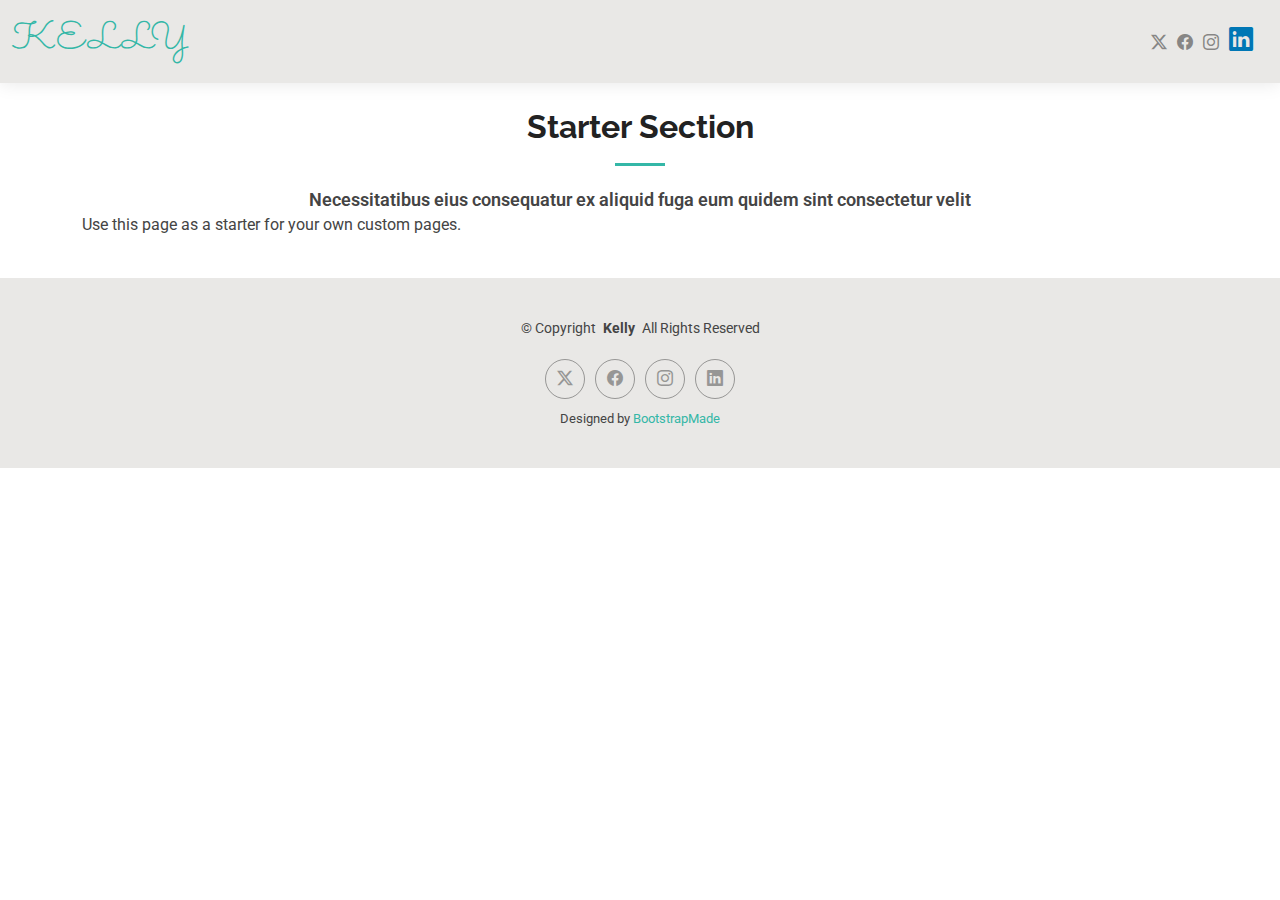
<file: starter-page.html>
<!DOCTYPE html>
<html lang="en">

<head>
  <meta charset="utf-8">
  <meta content="width=device-width, initial-scale=1.0" name="viewport">
  <title>Starter Page - Kelly Bootstrap Template</title>
  <meta name="description" content="">
  <meta name="keywords" content="">

  <!-- Favicons -->
  <link href="assets/img/favicon.png" rel="icon">
  <link href="assets/img/apple-touch-icon.png" rel="apple-touch-icon">

  <!-- Fonts -->
  <link href="https://fonts.googleapis.com" rel="preconnect">
  <link href="https://fonts.gstatic.com" rel="preconnect" crossorigin>
  <link href="https://fonts.googleapis.com/css2?family=Roboto:ital,wght@0,100;0,300;0,400;0,500;0,700;0,900;1,100;1,300;1,400;1,500;1,700;1,900&family=Poppins:ital,wght@0,100;0,200;0,300;0,400;0,500;0,600;0,700;0,800;0,900;1,100;1,200;1,300;1,400;1,500;1,600;1,700;1,800;1,900&family=Raleway:ital,wght@0,100;0,200;0,300;0,400;0,500;0,600;0,700;0,800;0,900;1,100;1,200;1,300;1,400;1,500;1,600;1,700;1,800;1,900&display=swap" rel="stylesheet">

  <!-- Vendor CSS Files -->
  <link href="assets/vendor/bootstrap/css/bootstrap.min.css" rel="stylesheet">
  <link href="assets/vendor/bootstrap-icons/bootstrap-icons.css" rel="stylesheet">
  <link href="assets/vendor/aos/aos.css" rel="stylesheet">
  <link href="assets/vendor/swiper/swiper-bundle.min.css" rel="stylesheet">
  <link href="assets/vendor/glightbox/css/glightbox.min.css" rel="stylesheet">

  <!-- Main CSS File -->
  <link href="assets/css/main.css" rel="stylesheet">

  <!-- =======================================================
  * Template Name: Kelly
  * Template URL: https://bootstrapmade.com/kelly-free-bootstrap-cv-resume-html-template/
  * Updated: Aug 07 2024 with Bootstrap v5.3.3
  * Author: BootstrapMade.com
  * License: https://bootstrapmade.com/license/
  ======================================================== -->
</head>

<body class="starter-page-page">

  <header id="header" class="header d-flex align-items-center light-background sticky-top">
    <div class="container-fluid position-relative d-flex align-items-center justify-content-between">

      <a href="index.html" class="logo d-flex align-items-center me-auto me-xl-0">
        <!-- Uncomment the line below if you also wish to use an image logo -->
        <!-- <img src="assets/img/logo.png" alt=""> -->
        <h1 class="sitename">Kelly</h1>
      </a>

      <nav id="navmenu" class="navmenu">
        <ul>
          <li><a href="index.html">Home</a></li>
          <li><a href="about.html">About</a></li>
          <li><a href="resume.html">Resume</a></li>
          <li><a href="services.html">Services</a></li>
          <li><a href="portfolio.html">Portfolio</a></li>
          <li class="dropdown"><a href="#"><span>Dropdown</span> <i class="bi bi-chevron-down toggle-dropdown"></i></a>
            <ul>
              <li><a href="#">Dropdown 1</a></li>
              <li class="dropdown"><a href="#"><span>Deep Dropdown</span> <i class="bi bi-chevron-down toggle-dropdown"></i></a>
                <ul>
                  <li><a href="#">Deep Dropdown 1</a></li>
                  <li><a href="#">Deep Dropdown 2</a></li>
                  <li><a href="#">Deep Dropdown 3</a></li>
                  <li><a href="#">Deep Dropdown 4</a></li>
                  <li><a href="#">Deep Dropdown 5</a></li>
                </ul>
              </li>
              <li><a href="#">Dropdown 2</a></li>
              <li><a href="#">Dropdown 3</a></li>
              <li><a href="#">Dropdown 4</a></li>
            </ul>
          </li>
          <li><a href="contact.html">Contact</a></li>
        </ul>
        <i class="mobile-nav-toggle d-xl-none bi bi-list"></i>
      </nav>

      <div class="header-social-links">
        <a href="#" class="twitter"><i class="bi bi-twitter-x"></i></a>
        <a href="#" class="facebook"><i class="bi bi-facebook"></i></a>
        <a href="#" class="instagram"><i class="bi bi-instagram"></i></a>
        <a href="#" class="linkedin"><i class="bi bi-linkedin"></i></a>
      </div>

    </div>
  </header>

  <main class="main">

    <!-- Starter Section Section -->
    <section id="starter-section" class="starter-section section">

      <!-- Section Title -->
      <div class="container section-title" data-aos="fade-up">
        <h2>Starter Section</h2>
        <p>Necessitatibus eius consequatur ex aliquid fuga eum quidem sint consectetur velit</p>
      </div><!-- End Section Title -->

      <div class="container" data-aos="fade-up">
        <p>Use this page as a starter for your own custom pages.</p>
      </div>

    </section><!-- /Starter Section Section -->

  </main>

  <footer id="footer" class="footer light-background">

    <div class="container">
      <div class="copyright text-center ">
        <p>© <span>Copyright</span> <strong class="px-1 sitename">Kelly</strong> <span>All Rights Reserved<br></span></p>
      </div>
      <div class="social-links d-flex justify-content-center">
        <a href=""><i class="bi bi-twitter-x"></i></a>
        <a href=""><i class="bi bi-facebook"></i></a>
        <a href=""><i class="bi bi-instagram"></i></a>
        <a href=""><i class="bi bi-linkedin"></i></a>
      </div>
      <div class="credits">
        <!-- All the links in the footer should remain intact. -->
        <!-- You can delete the links only if you've purchased the pro version. -->
        <!-- Licensing information: https://bootstrapmade.com/license/ -->
        <!-- Purchase the pro version with working PHP/AJAX contact form: [buy-url] -->
        Designed by <a href="https://bootstrapmade.com/">BootstrapMade</a>
      </div>
    </div>

  </footer>

  <!-- Scroll Top -->
  <a href="#" id="scroll-top" class="scroll-top d-flex align-items-center justify-content-center"><i class="bi bi-arrow-up-short"></i></a>

  <!-- Preloader -->
  <div id="preloader"></div>

  <!-- Vendor JS Files -->
  <script src="assets/vendor/bootstrap/js/bootstrap.bundle.min.js"></script>
  <script src="assets/vendor/php-email-form/validate.js"></script>
  <script src="assets/vendor/aos/aos.js"></script>
  <script src="assets/vendor/waypoints/noframework.waypoints.js"></script>
  <script src="assets/vendor/purecounter/purecounter_vanilla.js"></script>
  <script src="assets/vendor/swiper/swiper-bundle.min.js"></script>
  <script src="assets/vendor/glightbox/js/glightbox.min.js"></script>
  <script src="assets/vendor/imagesloaded/imagesloaded.pkgd.min.js"></script>
  <script src="assets/vendor/isotope-layout/isotope.pkgd.min.js"></script>

  <!-- Main JS File -->
  <script src="assets/js/main.js"></script>

</body>

</html>
</file>
<file: assets/css/main.css>
@import url('https://fonts.googleapis.com/css2?family=Cedarville+Cursive&family=Sacramento&display=swap');
/* Fonts */
:root {
  --default-font: "Roboto", system-ui, -apple-system, "Segoe UI", Roboto, "Helvetica Neue", Arial, "Noto Sans", "Liberation Sans", sans-serif, "Apple Color Emoji", "Segoe UI Emoji", "Segoe UI Symbol", "Noto Color Emoji";
  --heading-font: "Raleway", sans-serif;
  --nav-font: "Poppins", sans-serif;
}

/* Global Colors - The following color variables are used throughout the website. Updating them here will change the color scheme of the entire website */
:root {
  --background-color: #ffffff;
  /* Background color for the entire website, including individual sections */
  --default-color: #444444;
  /* Default color used for the majority of the text content across the entire website */
  --heading-color: #222222;
  /* Color for headings, subheadings and title throughout the website */
  --accent-color: #34b7a7;
  /* Accent color that represents your brand on the website. It's used for buttons, links, and other elements that need to stand out */
  --surface-color: #ffffff;
  /* The surface color is used as a background of boxed elements within sections, such as cards, icon boxes, or other elements that require a visual separation from the global background. */
  --contrast-color: #ffffff;
  /* Contrast color for text, ensuring readability against backgrounds of accent, heading, or default colors. */
}

/* Nav Menu Colors - The following color variables are used specifically for the navigation menu. They are separate from the global colors to allow for more customization options */
:root {
  --nav-color: #444444;
  /* The default color of the main navmenu links */
  --nav-hover-color: #34b7a7;
  /* Applied to main navmenu links when they are hovered over or active */
  --nav-mobile-background-color: #ffffff;
  /* Used as the background color for mobile navigation menu */
  --nav-dropdown-background-color: #ffffff;
  /* Used as the background color for dropdown items that appear when hovering over primary navigation items */
  --nav-dropdown-color: #444444;
  /* Used for navigation links of the dropdown items in the navigation menu. */
  --nav-dropdown-hover-color: #34b7a7;
  /* Similar to --nav-hover-color, this color is applied to dropdown navigation links when they are hovered over. */
}

/* Color Presets - These classes override global colors when applied to any section or element, providing reuse of the sam color scheme. */

.light-background {
  --background-color: #e9e8e6;
  --surface-color: #ffffff;
}

.dark-background {
  --background-color: #060606;
  --default-color: #ffffff;
  --heading-color: #ffffff;
  --surface-color: #252525;
  --contrast-color: #ffffff;
}

/* Smooth scroll */
:root {
  scroll-behavior: smooth;
}

/*--------------------------------------------------------------
# General Styling & Shared Classes
--------------------------------------------------------------*/
body {
  color: var(--default-color);
  background-color: var(--background-color);
  font-family: var(--default-font);
}

a {
  color: var(--accent-color);
  text-decoration: none;
  transition: 0.3s;
}

a:hover {
  color: color-mix(in srgb, var(--accent-color), transparent 25%);
  text-decoration: none;
}

h1,
h2,
h3,
h4,
h5,
h6 {
  color: var(--heading-color);
  font-family: var(--heading-font);
}

/* PHP Email Form Messages
------------------------------*/
.php-email-form .error-message {
  display: none;
  background: #df1529;
  color: #ffffff;
  text-align: left;
  padding: 15px;
  margin-bottom: 24px;
  font-weight: 600;
}

.php-email-form .sent-message {
  display: none;
  color: #ffffff;
  background: #059652;
  text-align: center;
  padding: 15px;
  margin-bottom: 24px;
  font-weight: 600;
}

.php-email-form .loading {
  display: none;
  background: var(--surface-color);
  text-align: center;
  padding: 15px;
  margin-bottom: 24px;
}

.php-email-form .loading:before {
  content: "";
  display: inline-block;
  border-radius: 50%;
  width: 24px;
  height: 24px;
  margin: 0 10px -6px 0;
  border: 3px solid var(--accent-color);
  border-top-color: var(--surface-color);
  animation: php-email-form-loading 1s linear infinite;
}

@keyframes php-email-form-loading {
  0% {
    transform: rotate(0deg);
  }

  100% {
    transform: rotate(360deg);
  }
}

/*--------------------------------------------------------------
# Global Header
--------------------------------------------------------------*/
.header {
  color: var(--default-color);
  background-color: var(--background-color);
  padding: 15px 0;
  transition: all 0.5s;
  z-index: 997;
  box-shadow: 0px 0 18px rgba(0, 0, 0, 0.1);
}

.header .logo {
  line-height: 1;
}

.header .logo img {
  max-height: 36px;
  margin-right: 8px;
}

.header .logo h1 {
  font-size: 20px;
  margin: 0;
  font-weight: 500;
  text-transform: uppercase;
  color: var(--accent-color);
}

.header .header-social-links {
  padding-right: 15px;
}

.header .header-social-links a {
  color: color-mix(in srgb, var(--default-color), transparent 40%);
  padding-left: 6px;
  display: inline-block;
  transition: 0.3s;
  font-size: 16px;
}

.header .header-social-links a:hover {
  color: var(--accent-color);
}

.header .header-social-links a i {
  line-height: 0px;
}

@media (max-width: 1200px) {
  .header .logo {
    order: 1;
  }

  .header .header-social-links {
    order: 2;
  }

  .header .navmenu {
    order: 3;
  }
}

/*--------------------------------------------------------------
# Navigation Menu
--------------------------------------------------------------*/
/* Desktop Navigation */
@media (min-width: 1200px) {
  .navmenu {
    padding: 0;
  }

  .navmenu ul {
    margin: 0;
    padding: 0;
    display: flex;
    list-style: none;
    align-items: center;
  }

  .navmenu li {
    position: relative;
  }

  .navmenu>ul>li {
    white-space: nowrap;
    padding: 15px 14px;
  }

  .navmenu>ul>li:last-child {
    padding-right: 0;
  }

  .navmenu a,
  .navmenu a:focus {
    color: var(--nav-color);
    font-size: 15px;
    padding: 0 2px;
    font-family: var(--nav-font);
    font-weight: 400;
    display: flex;
    align-items: center;
    justify-content: space-between;
    white-space: nowrap;
    transition: 0.3s;
    position: relative;
  }

  .navmenu a i,
  .navmenu a:focus i {
    font-size: 12px;
    line-height: 0;
    margin-left: 5px;
    transition: 0.3s;
  }

  .navmenu>ul>li>a:before {
    content: "";
    position: absolute;
    height: 2px;
    bottom: -6px;
    left: 0;
    background-color: var(--nav-hover-color);
    visibility: hidden;
    width: 0px;
    transition: all 0.3s ease-in-out 0s;
  }

  .navmenu a:hover:before,
  .navmenu li:hover>a:before,
  .navmenu .active:before {
    visibility: visible;
    width: 25px;
  }

  .navmenu li:hover>a,
  .navmenu .active,
  .navmenu .active:focus {
    color: var(--nav-hover-color);
  }

  .navmenu .dropdown ul {
    margin: 0;
    padding: 10px 0;
    background: var(--nav-dropdown-background-color);
    display: block;
    position: absolute;
    visibility: hidden;
    left: 14px;
    top: 130%;
    opacity: 0;
    transition: 0.3s;
    border-radius: 4px;
    z-index: 99;
    box-shadow: 0px 0px 30px rgba(0, 0, 0, 0.1);
  }

  .navmenu .dropdown ul li {
    min-width: 200px;
  }

  .navmenu .dropdown ul a {
    padding: 10px 20px;
    font-size: 15px;
    text-transform: none;
    color: var(--nav-dropdown-color);
  }

  .navmenu .dropdown ul a i {
    font-size: 12px;
  }

  .navmenu .dropdown ul a:hover,
  .navmenu .dropdown ul .active:hover,
  .navmenu .dropdown ul li:hover>a {
    color: var(--nav-dropdown-hover-color);
  }

  .navmenu .dropdown:hover>ul {
    opacity: 1;
    top: 100%;
    visibility: visible;
  }

  .navmenu .dropdown .dropdown ul {
    top: 0;
    left: -90%;
    visibility: hidden;
  }

  .navmenu .dropdown .dropdown:hover>ul {
    opacity: 1;
    top: 0;
    left: -100%;
    visibility: visible;
  }
}

/* Mobile Navigation */
@media (max-width: 1199px) {
  .mobile-nav-toggle {
    color: var(--nav-color);
    font-size: 28px;
    line-height: 0;
    margin-right: 10px;
    cursor: pointer;
    transition: color 0.3s;
  }

  .navmenu {
    padding: 0;
    z-index: 9997;
  }

  .navmenu ul {
    display: none;
    list-style: none;
    position: absolute;
    inset: 60px 20px 20px 20px;
    padding: 10px 0;
    margin: 0;
    border-radius: 6px;
    background-color: var(--nav-mobile-background-color);
    border: 1px solid color-mix(in srgb, var(--default-color), transparent 90%);
    box-shadow: none;
    overflow-y: auto;
    transition: 0.3s;
    z-index: 9998;
  }

  .navmenu a,
  .navmenu a:focus {
    color: var(--nav-dropdown-color);
    padding: 10px 20px;
    font-family: var(--nav-font);
    font-size: 17px;
    font-weight: 500;
    display: flex;
    align-items: center;
    justify-content: space-between;
    white-space: nowrap;
    transition: 0.3s;
  }

  .navmenu a i,
  .navmenu a:focus i {
    font-size: 12px;
    line-height: 0;
    margin-left: 5px;
    width: 30px;
    height: 30px;
    display: flex;
    align-items: center;
    justify-content: center;
    border-radius: 50%;
    transition: 0.3s;
    background-color: color-mix(in srgb, var(--accent-color), transparent 90%);
  }

  .navmenu a i:hover,
  .navmenu a:focus i:hover {
    background-color: var(--accent-color);
    color: var(--contrast-color);
  }

  .navmenu a:hover,
  .navmenu .active,
  .navmenu .active:focus {
    color: var(--nav-dropdown-hover-color);
  }

  .navmenu .active i,
  .navmenu .active:focus i {
    background-color: var(--accent-color);
    color: var(--contrast-color);
    transform: rotate(180deg);
  }

  .navmenu .dropdown ul {
    position: static;
    display: none;
    z-index: 99;
    padding: 10px 0;
    margin: 10px 20px;
    background-color: var(--nav-dropdown-background-color);
    transition: all 0.5s ease-in-out;
  }

  .navmenu .dropdown ul ul {
    background-color: rgba(33, 37, 41, 0.1);
  }

  .navmenu .dropdown>.dropdown-active {
    display: block;
    background-color: rgba(33, 37, 41, 0.03);
  }

  .mobile-nav-active {
    overflow: hidden;
  }

  .mobile-nav-active .mobile-nav-toggle {
    color: #fff;
    position: absolute;
    font-size: 32px;
    top: 15px;
    right: 15px;
    margin-right: 0;
    z-index: 9999;
  }

  .mobile-nav-active .navmenu {
    position: fixed;
    overflow: hidden;
    inset: 0;
    background: rgba(33, 37, 41, 0.8);
    transition: 0.3s;
  }

  .mobile-nav-active .navmenu>ul {
    display: block;
  }
}

/* Keyframes for left-to-right animation */
@keyframes slideInLeft {
  from {
    opacity: 0;
    transform: translateX(-50px);
  }

  to {
    opacity: 1;
    transform: translateX(0);
  }
}

/* Desktop nav animation on page load */
@media (min-width: 1200px) {
  .navmenu>ul>li {
    opacity: 0;
    /* start hidden */
    animation: slideInLeft 0.6s ease forwards;
  }

  /* Add stagger effect so items appear one by one */
  .navmenu>ul>li:nth-child(1) {
    animation-delay: 0.1s;
  }

  .navmenu>ul>li:nth-child(2) {
    animation-delay: 0.3s;
  }

  .navmenu>ul>li:nth-child(3) {
    animation-delay: 0.5s;
  }

  .navmenu>ul>li:nth-child(4) {
    animation-delay: 0.7s;
  }
}



/*--------------------------------------------------------------
# Global Footer
--------------------------------------------------------------*/
.footer {
  color: var(--default-color);
  background-color: var(--background-color);
  font-size: 14px;
  padding: 40px 0;
  position: relative;
}

.footer .copyright p {
  margin-bottom: 0;
}

.footer .social-links {
  margin-top: 20px;
}

.footer .social-links a {
  display: flex;
  align-items: center;
  justify-content: center;
  width: 40px;
  height: 40px;
  border-radius: 50%;
  border: 1px solid color-mix(in srgb, var(--default-color), transparent 50%);
  font-size: 16px;
  color: color-mix(in srgb, var(--default-color), transparent 50%);
  margin: 0 5px;
  transition: 0.3s;
}

.footer .social-links a:hover {
  color: var(--accent-color);
  border-color: var(--accent-color);
}

.footer .credits {
  margin-top: 10px;
  font-size: 13px;
  text-align: center;
}

/*--------------------------------------------------------------
# Preloader
--------------------------------------------------------------*/
#preloader {
  position: fixed;
  inset: 0;
  z-index: 9999;
  overflow: hidden;
  background-color: var(--background-color);
  transition: all 0.6s ease-out;
  width: 100%;
  height: 100vh;
}

#preloader:before,
#preloader:after {
  content: "";
  position: absolute;
  border: 4px solid var(--accent-color);
  border-radius: 50%;
  animation: animate-preloader 2s cubic-bezier(0, 0.2, 0.8, 1) infinite;
}

#preloader:after {
  animation-delay: -0.5s;
}

@keyframes animate-preloader {
  0% {
    width: 10px;
    height: 10px;
    top: calc(50% - 5px);
    left: calc(50% - 5px);
    opacity: 1;
  }

  100% {
    width: 72px;
    height: 72px;
    top: calc(50% - 36px);
    left: calc(50% - 36px);
    opacity: 0;
  }
}

/*--------------------------------------------------------------
# Scroll Top Button
--------------------------------------------------------------*/
.scroll-top {
  position: fixed;
  visibility: hidden;
  opacity: 0;
  right: 15px;
  bottom: -15px;
  z-index: 99999;
  background-color: var(--accent-color);
  width: 44px;
  height: 44px;
  border-radius: 50px;

  transition: all 0.4s;
}

.scroll-top i {
  font-size: 24px;
  color: var(--contrast-color);
  line-height: 0;
}

.scroll-top:hover {
  background-color: color-mix(in srgb, var(--accent-color), transparent 20%);
  color: var(--contrast-color);
}

.scroll-top.active {
  visibility: visible;
  opacity: 1;
  bottom: 15px;
}

/*--------------------------------------------------------------
# Disable aos animation delay on mobile devices
--------------------------------------------------------------*/
@media screen and (max-width: 768px) {
  [data-aos-delay] {
    transition-delay: 0 !important;
  }
}

/*--------------------------------------------------------------
# Global Page Titles & Breadcrumbs
--------------------------------------------------------------*/
.page-title {
  color: var(--default-color);
  background-color: var(--background-color);
  padding: 25px 0;
  position: relative;
  border-bottom: 1px solid color-mix(in srgb, var(--default-color), transparent 85%);
}

.page-title h1 {
  font-size: 24px;
  font-weight: 400;
}

.page-title .breadcrumbs ol {
  display: flex;
  flex-wrap: wrap;
  list-style: none;
  padding: 0;
  margin: 0;
  font-size: 14px;
  font-weight: 400;
}

.page-title .breadcrumbs ol li+li {
  padding-left: 10px;
}

.page-title .breadcrumbs ol li+li::before {
  content: "/";
  display: inline-block;
  padding-right: 10px;
  color: color-mix(in srgb, var(--default-color), transparent 70%);
}

/*--------------------------------------------------------------
# Global Sections
--------------------------------------------------------------*/
section,
.section {
  color: var(--default-color);
  background-color: var(--background-color);
  padding: 25px 0;
  scroll-margin-top: 100px;
  overflow: clip;
}

@media (max-width: 1199px) {

  section,
  .section {
    scroll-margin-top: 66px;
  }
}

/*--------------------------------------------------------------
# Global Section Titles
--------------------------------------------------------------*/
.section-title {
  text-align: center;
  position: relative;
}

.section-title h2 {
  font-size: 32px;
  font-weight: 700;
  margin-bottom: 20px;
  padding-bottom: 20px;
  position: relative;
}

.section-title h2:after {
  content: "";
  position: absolute;
  display: block;
  width: 50px;
  height: 3px;
  background: var(--accent-color);
  left: 0;
  right: 0;
  bottom: 0;
  margin: auto;
}

.section-title p {
  margin-bottom: 0;
}

/*--------------------------------------------------------------
# Hero Section
--------------------------------------------------------------*/
.hero {
  width: 100%;
  min-height: calc(100vh - 68px);
  position: relative;
  padding: 80px 0;
  display: flex;
  align-items: center;
  justify-content: center;
}

@media (max-width: 1200px) {
  .hero {
    min-height: calc(100vh - 68px);
  }
}

.hero img {
  position: absolute;
  inset: 0;
  display: block;
  width: 100%;
  height: 90%;
  object-fit: fit;
  z-index: 1;
}

.hero .container {
  position: relative;
  z-index: 3;
}

.hero h2 {
  margin: 0;
  font-size: 48px;
  font-weight: 700;
}

.hero p {
  margin: 10px 0 0 0;
  font-size: 24px;
  color: var(--heading-color);
}

.hero .btn-get-started {
  color: #fff;
  /* White text */
  background: linear-gradient(45deg, #11998e, #38ef7d);
  font-family: var(--heading-font);
  text-transform: uppercase;
  font-weight: 600;
  font-size: 12px;
  letter-spacing: 1px;
  display: inline-block;
  padding: 12px 40px;
  border-radius: 50px;
  transition: all 0.5s ease;
  margin-top: 30px;
  border: none;
}

.hero .btn-get-started:hover {
  background: linear-gradient(45deg, #11998e, #38ef7d);
  transform: translateY(-3px);
  /* Small lift effect */
  box-shadow: 0 4px 12px rgba(0, 0, 0, 0.2);
  /* Soft shadow */
}


@media (max-width: 768px) {
  .hero h2 {
    margin: 0;
    font-size: 48px;
    font-weight: 700;
  }

  .hero p {
    margin: 10px 0 0 0;
    font-size: 18px;
    color: var(--heading-color);
  }


  .hero img {
    position: absolute;
    inset: 0;
    display: block;
    width: 100%;

    object-fit: fit;
    z-index: 1;
  }


}

/*--------------------------------------------------------------
# About Section
--------------------------------------------------------------*/
.about .content h2 {
  font-weight: 700;
  font-size: 20px;
}

.about .content ul {
  list-style: none;
  padding: 0;
}

.about .content ul li {
  margin-bottom: 20px;
  display: flex;
  align-items: center;
  font-size: 15px;
  color: var(--heading-color);

}

.about .content ul strong {
  margin-right: 10px;
}

.about .content ul i {
  font-size: 16px;
  margin-right: 5px;
  color: var(--accent-color);
  line-height: 0;
}

.about .content h2 {
  font-size: 16px;
  margin-right: 5px;
  color: var(--heading-color);
  line-height: 2;
}

.about .content h5 {
  font-size: 18px;
  margin-right: 5px;
  color: var(--heading-color);
  font-weight: 600;
}

.about .content span {
  font-size: 16px;
  margin-right: 5px;
  color: var(--heading-color);
  font-weight: 500;
}

about .content strong {
  font-size: 18px;
}

.about .content p {
  font-size: 14px;
  /* Adjust for readability */
  line-height: 1.6;
  /* Better spacing between lines */
  max-width: 800px;
  /* Restrict width for cleaner layout */
  margin: 0 auto;
  /* Center align the text */
  text-align: justify;
  /* Keep your justification */
}

@media (min-width: 992px) {
  .about .content p {
    font-size: 16px;
    line-height: 2;
  }
}

.about .btn-get-started {
  color: #fff;
  background: linear-gradient(45deg, #11998e, #38ef7d);
  /* teal → green */
  font-family: var(--heading-font);
  text-transform: uppercase;
  font-weight: 600;
  font-size: 12px;
  /* smaller text */
  letter-spacing: 1px;
  display: inline-block;
  padding: 8px 24px;
  /* smaller padding */
  border-radius: 30px;
  /* smaller rounded corners */
  transition: all 0.4s ease;
  margin-top: 15px;
  border: none;
}

.about .btn-get-started:hover {
  background: linear-gradient(45deg, #38ef7d, #11998e);
  /* reverse gradient */
  transform: translateY(-2px);
  box-shadow: 0 3px 8px rgba(0, 0, 0, 0.2);
}



/*--------------------------------------------------------------
# Skills Section
--------------------------------------------------------------*/
.skills .progress {
  height: 60px;
  display: block;
  background: none;
  border-radius: 0;
}

.skills .progress .skill {
  color: var(--heading-color);
  padding: 0;
  margin: 0 0 6px 0;
  text-transform: uppercase;
  display: block;
  font-weight: 600;
  font-family: var(--heading-font);
}

.skills .progress .skill .val {
  float: right;
  font-style: normal;
}

.skills .progress-bar-wrap {
  background: color-mix(in srgb, var(--default-color), transparent 90%);
  height: 10px;
}

.skills .progress-bar {
  width: 1px;
  height: 10px;
  transition: 0.9s;
  background-color: var(--accent-color);
}

/*--------------------------------------------------------------
# Stats Section
--------------------------------------------------------------*/
.stats .stats-item {
  padding: 30px;
  width: 100%;
}

.stats .stats-item span {
  color: var(--heading-color);
  font-size: 48px;
  display: block;
  font-weight: 700;
  margin-bottom: 20px;
  padding-bottom: 20px;
  position: relative;
}

.stats .stats-item span:after {
  content: "";
  position: absolute;
  display: block;
  width: 25px;
  height: 3px;
  background: var(--accent-color);
  left: 0;
  right: 0;
  bottom: 0;
  margin: auto;
}

.stats .stats-item p {
  color: color-mix(in srgb, var(--default-color), transparent 40%);
  padding: 0;
  margin: 0;
  font-family: var(--heading-font);
  font-weight: 500;
}

/*--------------------------------------------------------------
# Testimonials Section
--------------------------------------------------------------*/
.testimonials .section-header {
  margin-bottom: 40px;
}

.testimonials .testimonials-carousel,
.testimonials .testimonials-slider {
  overflow: hidden;
}

.testimonials .testimonial-item {
  text-align: center;
}

.testimonials .testimonial-item .testimonial-img {
  width: 120px;
  border-radius: 50%;
  border: 4px solid var(--background-color);
  margin: 0 auto;
}

.testimonials .testimonial-item h3 {
  font-size: 20px;
  font-weight: bold;
  margin: 10px 0 5px 0;
}

.testimonials .testimonial-item h4 {
  font-size: 14px;
  color: color-mix(in srgb, var(--default-color), transparent 40%);
  margin: 0 0 15px 0;
}

.testimonials .testimonial-item .stars {
  margin-bottom: 15px;
}

.testimonials .testimonial-item .stars i {
  color: #ffc107;
  margin: 0 1px;
}

.testimonials .testimonial-item .quote-icon-left,
.testimonials .testimonial-item .quote-icon-right {
  color: color-mix(in srgb, var(--accent-color), transparent 50%);
  font-size: 26px;
  line-height: 0;
}

.testimonials .testimonial-item .quote-icon-left {
  display: inline-block;
  left: -5px;
  position: relative;
}

.testimonials .testimonial-item .quote-icon-right {
  display: inline-block;
  right: -5px;
  position: relative;
  top: 10px;
  transform: scale(-1, -1);
}

.testimonials .testimonial-item p {
  font-style: italic;
  margin: 0 auto 15px auto;
}

.testimonials .swiper-wrapper {
  height: auto;
}

.testimonials .swiper-pagination {
  margin-top: 20px;
  position: relative;
}

.testimonials .swiper-pagination .swiper-pagination-bullet {
  width: 12px;
  height: 12px;
  opacity: 1;
  background-color: color-mix(in srgb, var(--default-color), transparent 85%);
}

.testimonials .swiper-pagination .swiper-pagination-bullet-active {
  background-color: var(--accent-color);
}

@media (min-width: 992px) {
  .testimonials .testimonial-item p {
    width: 80%;
  }
}

/*--------------------------------------------------------------
# Resume Section
--------------------------------------------------------------*/
.resume .resume-title {
  color: var(--heading-color);
  font-size: 26px;
  font-weight: 700;
  margin-top: 20px;
  margin-bottom: 20px;
}

.resume .resume-item {
  padding: 0 0 20px 20px;
  margin-top: -2px;
  border-left: 2px solid var(--accent-color);
  position: relative;
}

.resume .resume-item h4 {
  line-height: 18px;
  font-size: 18px;
  font-weight: 600;
  text-transform: uppercase;
  color: color-mix(in srgb, var(--default-color), transparent 20%);
  margin-bottom: 10px;
}

.resume .resume-item h5 {
  font-size: 16px;
  padding: 5px 15px;
  display: inline-block;
  font-weight: 600;
  margin-bottom: 10px;
}

.resume .resume-item ul {
  padding-left: 20px;
}

.resume .resume-item ul li {
  padding-bottom: 10px;
}

.resume .resume-item:last-child {
  padding-bottom: 0;
}

.resume .resume-item::before {
  content: "";
  position: absolute;
  width: 16px;
  height: 16px;
  border-radius: 50px;
  left: -9px;
  top: 0;
  background: var(--background-color);
  border: 2px solid var(--accent-color);
}

/*--------------------------------------------------------------
# Services Section
--------------------------------------------------------------*/

.services .service-item {
  background: linear-gradient(135deg, #ffffff, #f9f9f9);
  /* light gradient */
  box-shadow: 0px 5px 25px rgba(0, 0, 0, 0.05);
  height: 100%;
  padding: 50px 25px;
  text-align: center;
  transition: all 0.4s ease;
  border-radius: 18px;
  /* softer corners */
  position: relative;
  overflow: hidden;
}

/* Gradient glow effect on hover */
.services .service-item:hover {
  background: linear-gradient(135deg, #fdfdfd, #f0f9ff);
  box-shadow: 0 10px 35px rgba(0, 0, 0, 0.12);
  transform: translateY(-5px);
}

/* Individual card gradient tones */
.services .service-item.item-cyan {
  background: linear-gradient(135deg, #e6faff, #ffffff);
}

.services .service-item.item-orange {
  background: linear-gradient(135deg, #fff3e6, #ffffff);
}

.services .service-item.item-teal {
  background: linear-gradient(135deg, #e6fff9, #ffffff);
}

.services .service-item.item-red {
  background: linear-gradient(135deg, #ffe6e9, #ffffff);
}

.services .service-item.item-indigo {
  background: linear-gradient(135deg, #f2e6ff, #ffffff);
}

.services .service-item.item-pink {
  background: linear-gradient(135deg, #ffe6f3, #ffffff);
}

.services .service-item {
  background-color: var(--surface-color);
  box-shadow: 0px 5px 90px 0px rgba(0, 0, 0, 0.1);
  height: 100%;
  padding: 60px 30px;
  text-align: center;
  transition: 0.3s;
  border-radius: 5px;
}

.services .service-item .icon {
  margin: 0 auto;
  width: 100px;
  height: 100px;
  display: flex;
  align-items: center;
  justify-content: center;
  transition: ease-in-out 0.3s;
  position: relative;
}

.services .service-item .icon i {
  font-size: 36px;
  transition: 0.5s;
  position: relative;
}

.services .service-item .icon svg {
  position: absolute;
  top: 0;
  left: 0;
}

.services .service-item .icon svg path {
  transition: 0.5s;
  fill: color-mix(in srgb, var(--default-color), transparent 95%);
}

.services .service-item h3 {
  font-weight: 700;
  margin: 10px 0 15px 0;
  font-size: 22px;
}

.services .service-item p {
  line-height: 24px;
  font-size: 16px;
  margin-bottom: 0;
}

.section-title p {
  font-size: 18px;
  font-weight: 600;
}

.services .service-item:hover {
  box-shadow: 0px 5px 35px 0px rgba(0, 0, 0, 0.1);
}

.services .service-item.item-cyan i {
  color: #0dcaf0;
}

.services .service-item.item-cyan:hover .icon i {
  color: #fff;
}

.services .service-item.item-cyan:hover .icon path {
  fill: #0dcaf0;
}

.services .service-item.item-orange i {
  color: #fd7e14;
}

.services .service-item.item-orange:hover .icon i {
  color: #fff;
}

.services .service-item.item-orange:hover .icon path {
  fill: #fd7e14;
}

.services .service-item.item-teal i {
  color: #20c997;
}

.services .service-item.item-teal:hover .icon i {
  color: #fff;
}

.services .service-item.item-teal:hover .icon path {
  fill: #20c997;
}

.services .service-item.item-red i {
  color: #df1529;
}

.services .service-item.item-red:hover .icon i {
  color: #fff;
}

.services .service-item.item-red:hover .icon path {
  fill: #df1529;
}

.services .service-item.item-indigo i {
  color: #6610f2;
}

.services .service-item.item-indigo:hover .icon i {
  color: #fff;
}

.services .service-item.item-indigo:hover .icon path {
  fill: #6610f2;
}

.services .service-item.item-pink i {
  color: #f3268c;
}

.services .service-item.item-pink:hover .icon i {
  color: #fff;
}

.services .service-item.item-pink:hover .icon path {
  fill: #f3268c;
}

.service-card {
  transition: transform 0.3s ease, box-shadow 0.3s ease;
  color: #333;
}

.service-card:hover {
  transform: translateY(-5px);
  box-shadow: 0 10px 20px rgba(0, 0, 0, 0.12);
}

/* Light gradients per service */
.service-wedding {
  background: linear-gradient(135deg, #ffe4ec, #fff7fa);
}

.service-corporate {
  background: linear-gradient(135deg, #e6f7ff, #f9fcff);
}

.service-party {
  background: linear-gradient(135deg, #a69251, #fffaf0);
}

.service-shoots {
  background: linear-gradient(135deg, #a263aa, #faf5ff);
}


/*--------------------------------------------------------------
# Portfolio Section
--------------------------------------------------------------*/
.portfolio .portfolio-filters {
  padding: 0;
  margin: 0 auto 20px auto;
  list-style: none;
  text-align: center;
}

.portfolio .portfolio-filters li {
  cursor: pointer;
  display: inline-block;
  padding: 8px 20px 10px 20px;
  margin: 0;
  font-size: 15px;
  font-weight: 500;
  line-height: 1;
  margin-bottom: 5px;
  border-radius: 50px;
  transition: all 0.3s ease-in-out;
  font-family: var(--heading-font);
}

.portfolio .portfolio-filters li:hover,
.portfolio .portfolio-filters li.filter-active {
  color: var(--contrast-color);
  background-color: var(--accent-color);
}

.portfolio .portfolio-filters li:first-child {
  margin-left: 0;
}

.portfolio .portfolio-filters li:last-child {
  margin-right: 0;
}

@media (max-width: 575px) {
  .portfolio .portfolio-filters li {
    font-size: 14px;
    margin: 0 0 10px 0;
  }
}

.portfolio .portfolio-item {
  position: relative;
  overflow: hidden;
}

.portfolio .portfolio-item .portfolio-info {
  opacity: 0;
  position: absolute;
  left: 12px;
  right: 12px;
  bottom: -100%;
  z-index: 3;
  transition: all ease-in-out 0.5s;
  background: color-mix(in srgb, var(--surface-color), transparent 10%);
  padding: 15px;
}

.portfolio .portfolio-item .portfolio-info h4 {
  font-size: 18px;
  font-weight: 600;
  padding-right: 50px;
}

.portfolio .portfolio-item .portfolio-info p {
  color: color-mix(in srgb, var(--default-color), transparent 30%);
  font-size: 14px;
  margin-bottom: 0;
  padding-right: 50px;
}

.portfolio .portfolio-item .portfolio-info .preview-link,
.portfolio .portfolio-item .portfolio-info .details-link {
  position: absolute;
  right: 50px;
  font-size: 24px;
  top: calc(50% - 14px);
  color: color-mix(in srgb, var(--default-color), transparent 30%);
  transition: 0.3s;
  line-height: 0;
}

.portfolio .portfolio-item .portfolio-info .preview-link:hover,
.portfolio .portfolio-item .portfolio-info .details-link:hover {
  color: var(--accent-color);
}

.portfolio .portfolio-item .portfolio-info .details-link {
  right: 14px;
  font-size: 28px;
}

.portfolio .portfolio-item:hover .portfolio-info {
  opacity: 1;
  bottom: 0;
}

/*--------------------------------------------------------------
# Portfolio Details Section
--------------------------------------------------------------*/
.portfolio-details .portfolio-details-slider img {
  width: 100%;
}

.portfolio-details .portfolio-details-slider .swiper-pagination {
  margin-top: 20px;
  position: relative;
}

.portfolio-details .portfolio-details-slider .swiper-pagination .swiper-pagination-bullet {
  width: 12px;
  height: 12px;
  background-color: color-mix(in srgb, var(--default-color), transparent 85%);
  opacity: 1;
}

.portfolio-details .portfolio-details-slider .swiper-pagination .swiper-pagination-bullet-active {
  background-color: var(--accent-color);
}

.portfolio-details .portfolio-info {
  background-color: var(--surface-color);
  padding: 30px;
  box-shadow: 0px 0 30px rgba(0, 0, 0, 0.1);
}

.portfolio-details .portfolio-info h3 {
  font-size: 22px;
  font-weight: 700;
  margin-bottom: 20px;
  padding-bottom: 20px;
  border-bottom: 1px solid color-mix(in srgb, var(--default-color), transparent 85%);
}

.portfolio-details .portfolio-info ul {
  list-style: none;
  padding: 0;
  font-size: 15px;
}

.portfolio-details .portfolio-info ul li+li {
  margin-top: 10px;
}

.portfolio-details .portfolio-description {
  padding-top: 30px;
}

.portfolio-details .portfolio-description h2 {
  font-size: 26px;
  font-weight: 700;
  margin-bottom: 20px;
}

.portfolio-details .portfolio-description p {
  padding: 0;
  color: color-mix(in srgb, var(--default-color), transparent 30%);
}

/*--------------------------------------------------------------
# Contact Section
--------------------------------------------------------------*/
.contact .info-wrap {
  background-color: var(--surface-color);
  box-shadow: 0px 0px 20px rgba(0, 0, 0, 0.1);
  padding: 30px;
}

@media (max-width: 575px) {
  .contact .info-wrap {
    padding: 20px;
  }
}

.contact .info-item {
  margin-bottom: 40px;
}

.contact .info-item i {
  font-size: 20px;
  color: var(--accent-color);
  background: color-mix(in srgb, var(--accent-color), transparent 92%);
  width: 44px;
  height: 44px;
  display: flex;
  justify-content: center;
  align-items: center;
  border-radius: 50px;
  transition: all 0.3s ease-in-out;
  margin-right: 15px;
}

.contact .info-item h3 {
  padding: 0;
  font-size: 18px;
  font-weight: 700;
  margin-bottom: 5px;
}

.contact .info-item p {
  padding: 0;
  margin-bottom: 0;
  font-size: 16px;
  font-weight: 500;
}

.contact .info-item:hover i {
  background: var(--accent-color);
  color: var(--contrast-color);
}

.contact .php-email-form {
  background-color: var(--surface-color);
  height: 100%;
  padding: 30px;
  box-shadow: 0px 0px 20px rgba(0, 0, 0, 0.1);
}

@media (max-width: 575px) {
  .contact .php-email-form {
    padding: 20px;
  }
}

.contact .php-email-form input[type=text],
.contact .php-email-form input[type=email],
.contact .php-email-form textarea {
  font-size: 14px;
  padding: 10px 15px;
  box-shadow: none;
  border-radius: 0;
  color: var(--default-color);
  background-color: var(--surface-color);
  border-color: color-mix(in srgb, var(--default-color), transparent 80%);
}

.contact .php-email-form input[type=text]:focus,
.contact .php-email-form input[type=email]:focus,
.contact .php-email-form textarea:focus {
  border-color: var(--accent-color);
}

.contact .php-email-form input[type=text]::placeholder,
.contact .php-email-form input[type=email]::placeholder,
.contact .php-email-form textarea::placeholder {
  color: color-mix(in srgb, var(--default-color), transparent 70%);
}

.contact .php-email-form button[type=submit] {
  color: var(--contrast-color);
  background: var(--accent-color);
  border: 0;
  padding: 10px 30px;
  transition: 0.4s;
  border-radius: 50px;
}

.contact .php-email-form button[type=submit]:hover {
  background: color-mix(in srgb, var(--accent-color), transparent 25%);
}

/*--------------------------------------------------------------
# Starter Section Section
--------------------------------------------------------------*/
.starter-section {
  /* Add your styles here */
}

@keyframes bounce {

  0%,
  20%,
  50%,
  80%,
  100% {
    transform: translateY(0);
  }

  40% {
    transform: translateY(-30px);
  }

  60% {
    transform: translateY(-15px);
  }
}

.bounce {
  animation: bounce 2s infinite;
  color: #000;
}

.header-social-links a.whatsapp {
  background-color: #25D366;
  color: #fff;
  padding: 5px 5px;
  border-radius: 50%;
  display: inline-flex;
  align-items: center;
  justify-content: center;
  font-size: 18px;
  margin-left: 8px;
}

.header .logo {
  text-decoration: none !important;
  /* remove underline */
}

.header .logo:hover {
  text-decoration: none !important;
  /* prevent underline on hover */
}

@font-face {
  font-family: 'SumeetSignature';
  src: url('/fonts/SumeetSignature.ttf') format('truetype');
}

.header .logo .sitename {
  font-family: "Sacramento", cursive  !important;
  font-size: 38px;
  font-weight: 500;
  color: var(--accent-color);

}



/* .header .logo .sitename {
  font-family: 'Karsu', cursive;
  font-size: 28px;
  font-weight: 600;
  color: var(--accent-color);
  font-style: italic;
  text-shadow: 1px 1px 3px rgba(0, 0, 0, 0.15);
  padding-bottom: 5px;
  text-decoration: none;
} */


.header-social-links a.linkedin {

  color: #0077b5;
  /* White icon */
  display: inline-flex;
  align-items: center;
  justify-content: center;
  font-size: 24px;
}

.header-social-links a.phone {
  display: inline-flex;
  align-items: center;
  gap: 5px;
  /* space between icon and number */
  color: #000;
  /* number color */
  text-decoration: none;
  font-size: 14px;
}

.header-social-links a.phone i {
  background-color: teal;
  /* teal circle background */
  color: #fff;
  /* white icon */
  width: 28px;
  height: 28px;
  border-radius: 50%;
  display: flex;
  align-items: center;
  justify-content: center;
  font-size: 18px;
}

.header-social-links a.phone span {
  font-weight: bold;
  font-size: 18px;
  color: #000;
  /* adjust color if needed */
}

@media (max-width: 768px) {
  .header-social-links {
    display: none;
  }
}

.btn-contact {
  display: inline-block;
  padding: 6px 16px;
  /* smaller padding */
  background: linear-gradient(135deg, #00b894, #0984e3);
  color: #fff;
  font-weight: 500;
  font-size: 13px;
  /* smaller text */
  border-radius: 25px;
  text-decoration: none;
  transition: all 0.3s ease;
}

.btn-contact:hover {
  background: linear-gradient(135deg, #0984e3, #00b894);
  transform: translateY(-2px);
  box-shadow: 0 3px 8px rgba(0, 0, 0, 0.15);
  color: #fff;
}
</file>
